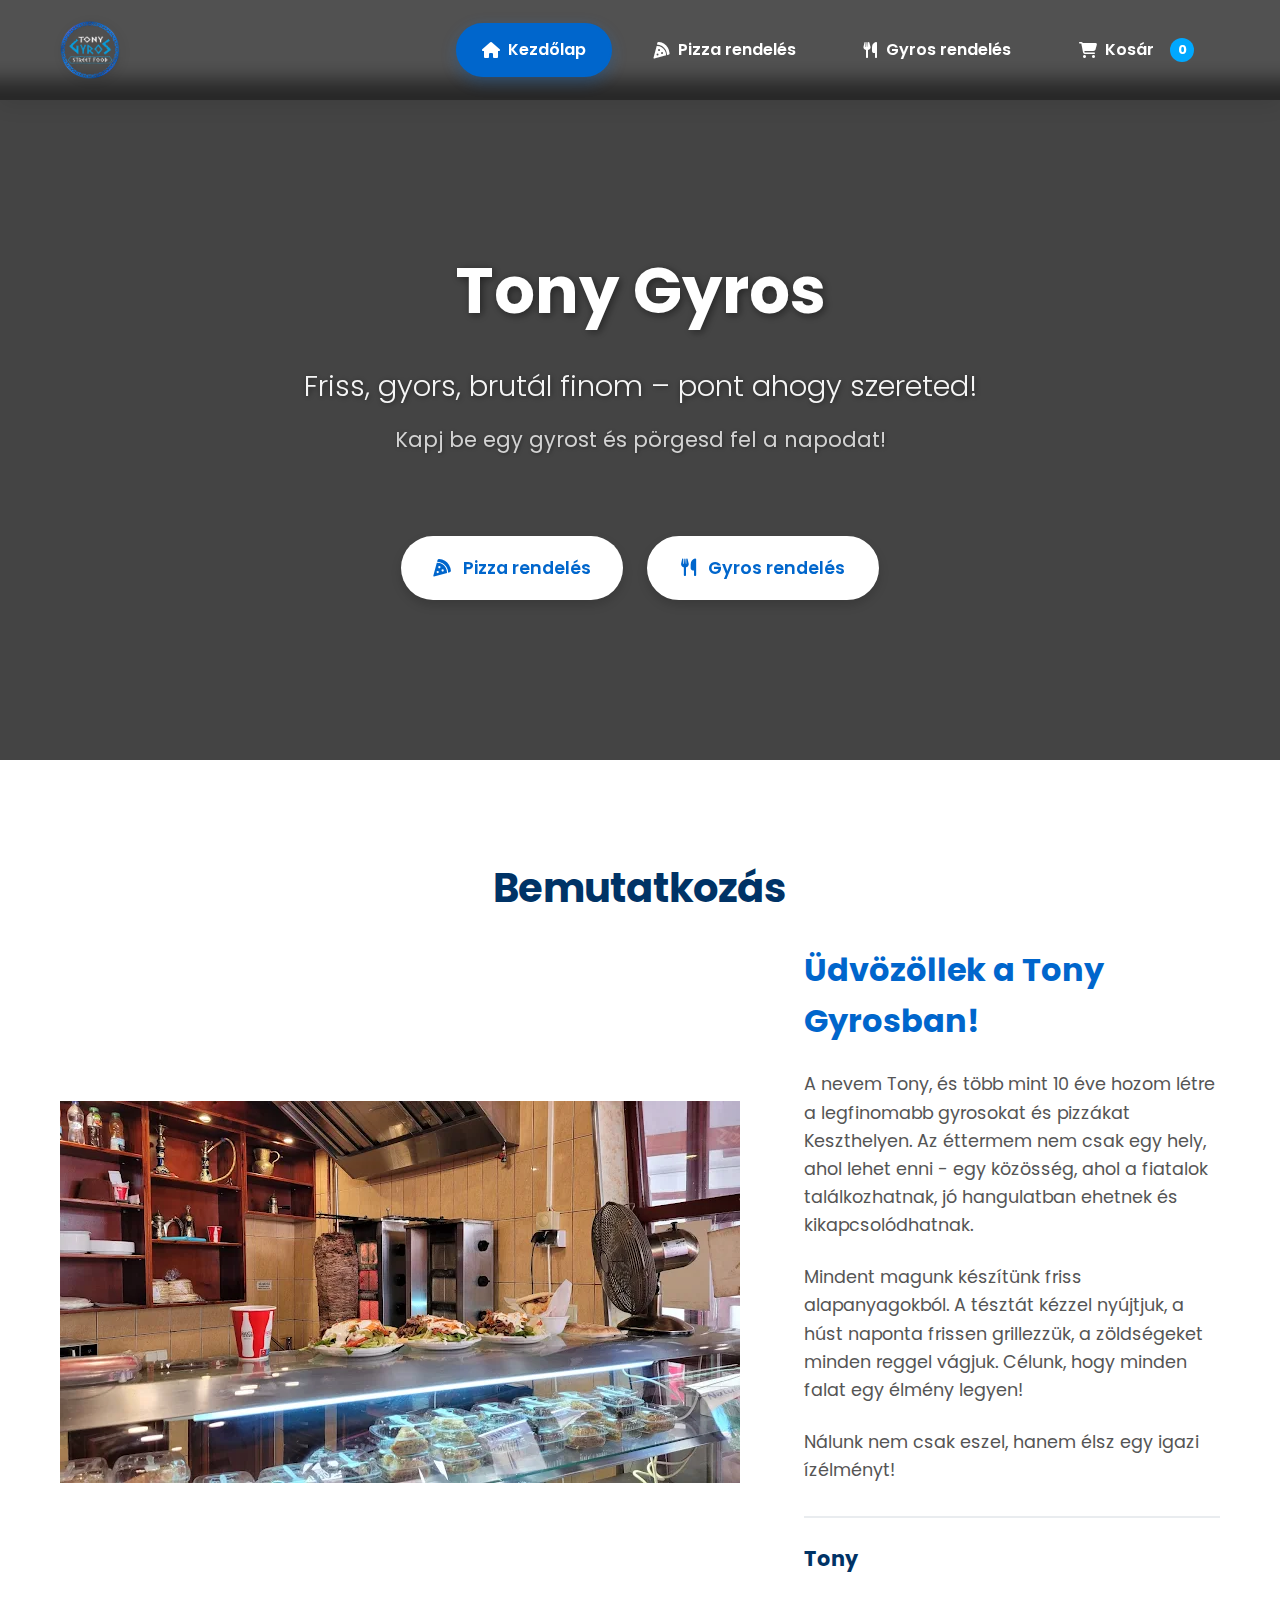
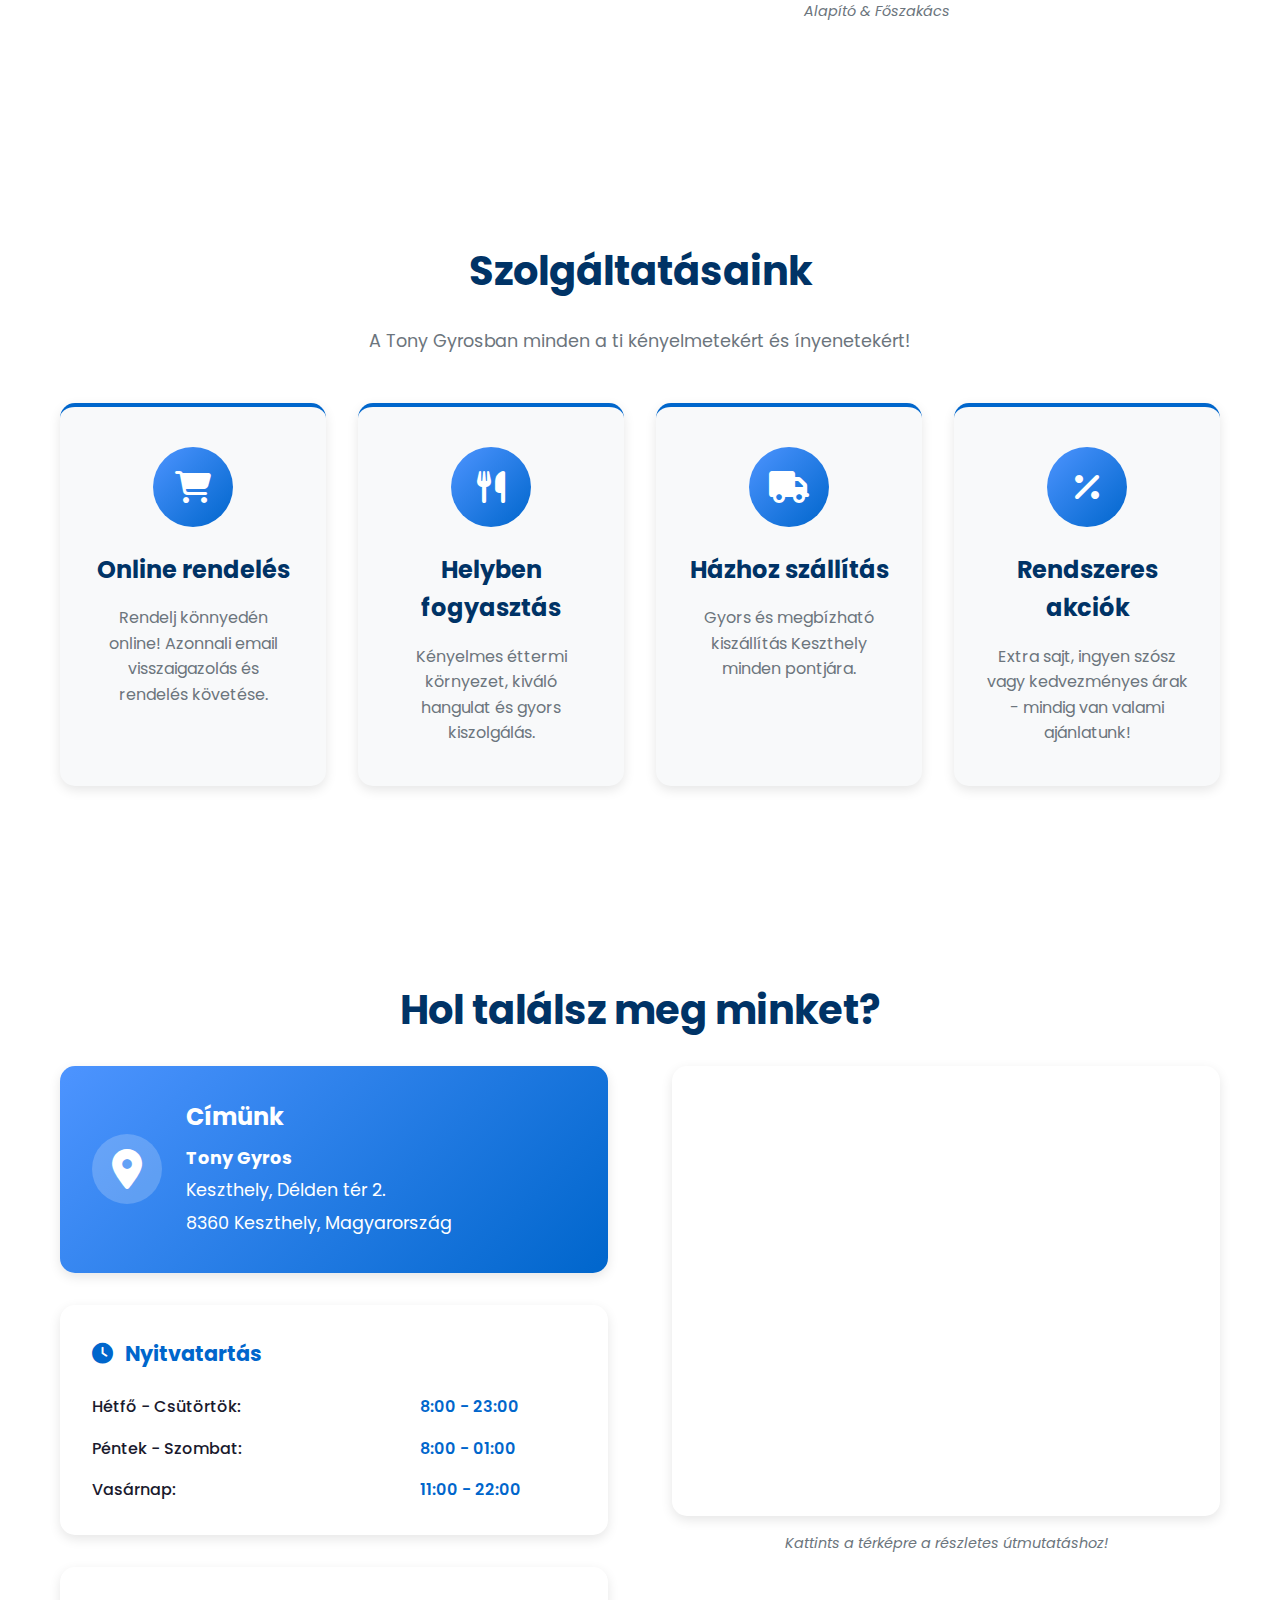
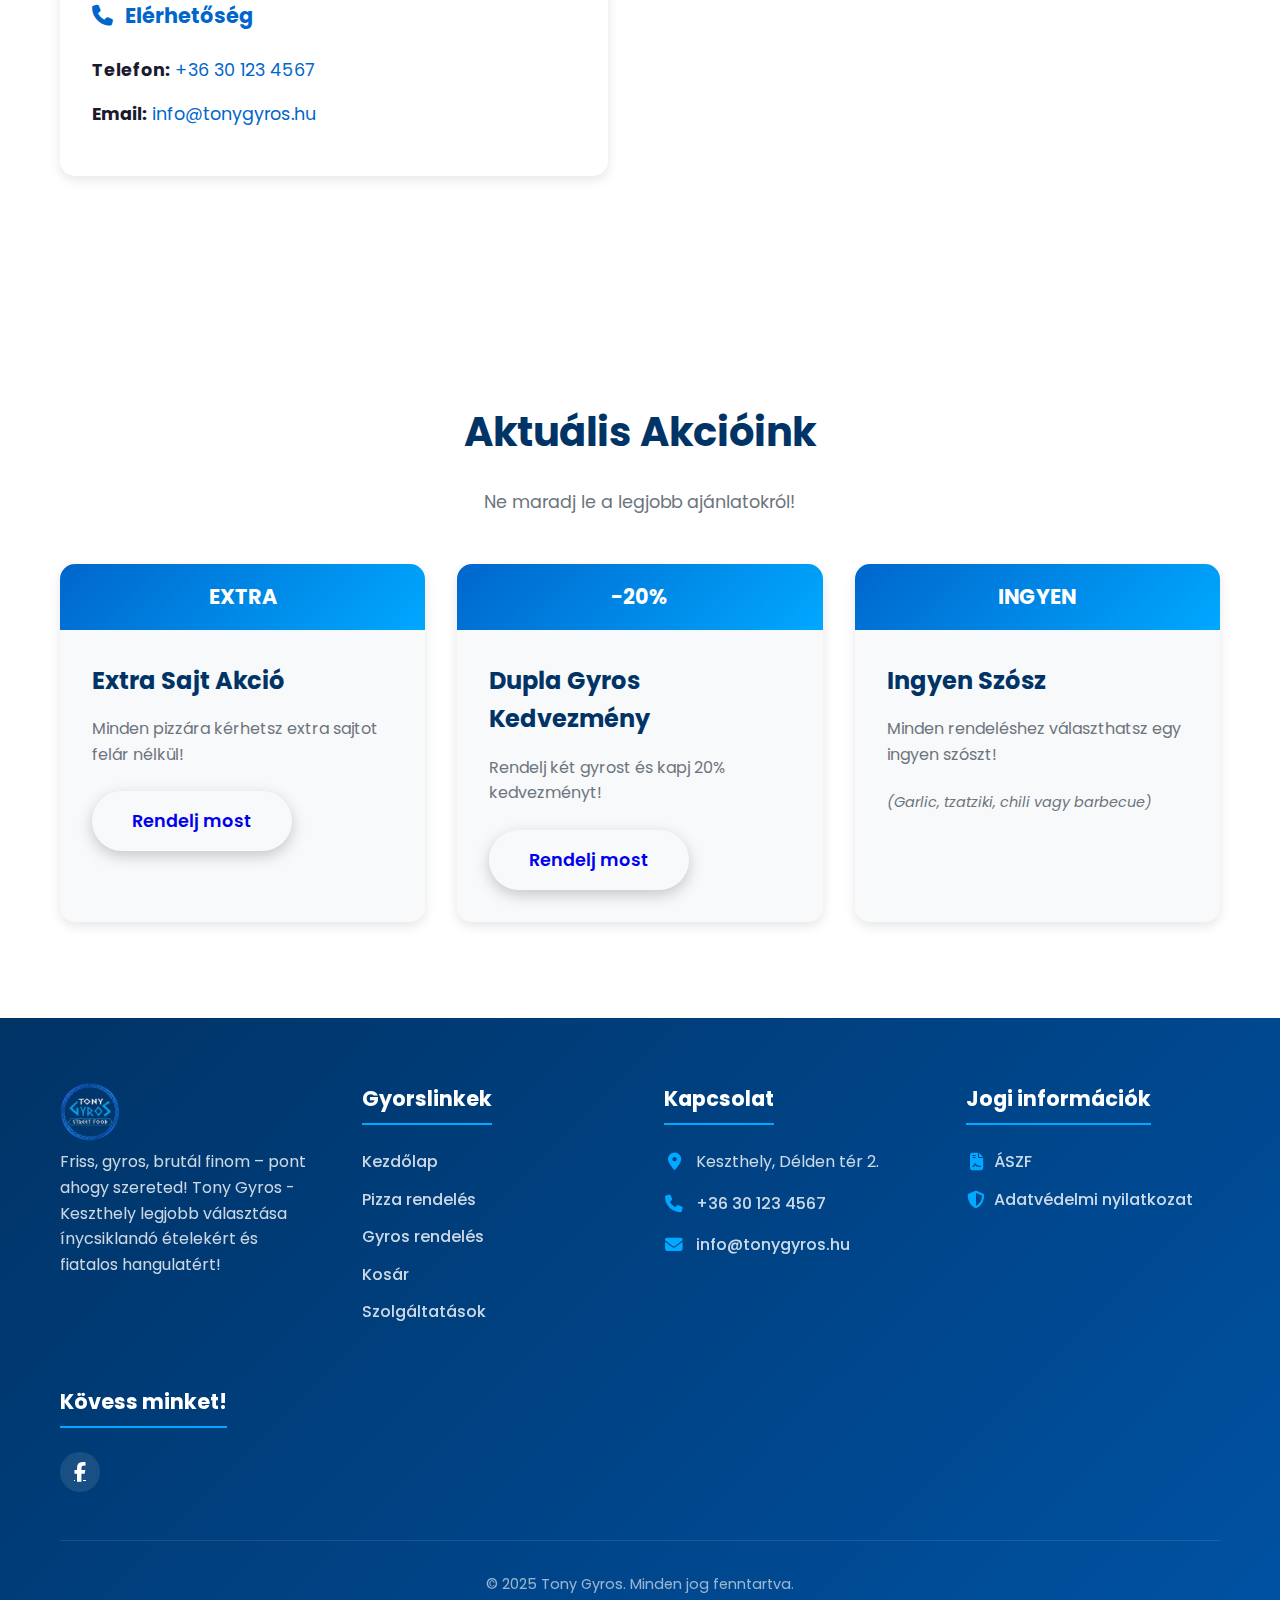
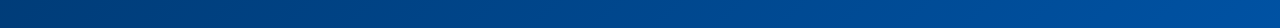
<file: tony-gyros/index.html>
<!DOCTYPE html>
<html lang="hu">
<head>
    <meta charset="UTF-8">
    <meta name="viewport" content="width=device-width, initial-scale=1.0">
    <meta name="description" content="Tony Gyros - Friss, gyros, brutál finom! Keszthely legjobb gyros és pizza étterme.">
    <title>Tony Gyros - Keszthely legjobb gyrosa</title>
    <link rel="stylesheet" href="https://cdnjs.cloudflare.com/ajax/libs/font-awesome/6.4.0/css/all.min.css">
    <link rel="stylesheet" href="style.css">
    <link rel="preconnect" href="https://fonts.googleapis.com">
    <link rel="preconnect" href="https://fonts.gstatic.com" crossorigin>
    <link href="https://fonts.googleapis.com/css2?family=Poppins:wght@300;400;500;600;700&display=swap" rel="stylesheet">
</head>
<body>
    <!-- Fejléc és navigáció -->
<header>
    <div class="container header-container">
        <!-- Logó linkként, hogy kattintható legyen -->
        <a href="index.html" class="logo">
            <div class="logo-img">
                <img src="letöltés.png" alt="Tony Gyros Logo - Vissza a főoldalra">
            </div>
        </a>
        
        <button class="mobile-menu-btn" id="mobileMenuBtn">
            <i class="fas fa-bars"></i>
        </button>
        
        <nav>
            <ul id="navMenu">
                <li><a href="index.html" class="active"><i class="fas fa-home"></i>Kezdőlap</a></li>
                <li><a href="pizza.html"><i class="fas fa-pizza-slice"></i>Pizza rendelés</a></li>
                <li><a href="gyros.html"><i class="fas fa-utensils"></i>Gyros rendelés</a></li>
                <li><a href="kosar.html" id="cartBtn"><i class="fas fa-shopping-cart"></i>Kosár <span class="cart-count" id="cartCount">0</span></a></li>
            </ul>
        </nav>
    </div>
</header>

    <!-- Hero szekció -->
    <section class="hero" id="home">
        <div class="container">
            <h1>Tony Gyros</h1>
            <p class="hero-subtitle">Friss, gyors, brutál finom – pont ahogy szereted!</p>
            <p class="hero-tagline">Kapj be egy gyrost és pörgesd fel a napodat!</p>
            <div class="hero-buttons">
                <a href="pizza.html" class="btn btn-primary"><i class="fas fa-pizza-slice"></i> Pizza rendelés</a>
                <a href="gyros.html" class="btn btn-secondary"><i class="fas fa-utensils"></i> Gyros rendelés</a>
            </div>
        </div>
    </section>

    <!-- Bevezető szekció -->
    <section class="intro">
        <div class="container">
            <h2 class="section-title">Bemutatkozás</h2>
            <div class="intro-content">
                <div class="restaurant-img">
                    <img src="belso.jpg">
                </div>
                <div class="intro-text">
                    <h3>Üdvözöllek a Tony Gyrosban!</h3>
                    <p>A nevem Tony, és több mint 10 éve hozom létre a legfinomabb gyrosokat és pizzákat Keszthelyen. Az éttermem nem csak egy hely, ahol lehet enni - egy közösség, ahol a fiatalok találkozhatnak, jó hangulatban ehetnek és kikapcsolódhatnak.</p>
                    <p>Mindent magunk készítünk friss alapanyagokból. A tésztát kézzel nyújtjuk, a húst naponta frissen grillezzük, a zöldségeket minden reggel vágjuk. Célunk, hogy minden falat egy élmény legyen!</p>
                    <p>Nálunk nem csak eszel, hanem élsz egy igazi ízélményt!</p>
                    <div class="owner-signature">
                        <p><strong>Tony</strong></p>
                        <p class="title">Alapító & Főszakács</p>
                    </div>
                </div>
            </div>
        </div>
    </section>

    <!-- Szolgáltatások -->
    <section class="services" id="services">
        <div class="container">
            <h2 class="section-title">Szolgáltatásaink</h2>
            <p class="section-subtitle">A Tony Gyrosban minden a ti kényelmetekért és ínyenetekért!</p>
            <div class="services-grid">
                <div class="service-card">
                    <div class="service-icon">
                        <i class="fas fa-shopping-cart"></i>
                    </div>
                    <h3>Online rendelés</h3>
                    <p>Rendelj könnyedén online! Azonnali email visszaigazolás és rendelés követése.</p>
                </div>
                
                <div class="service-card">
                    <div class="service-icon">
                        <i class="fas fa-utensils"></i>
                    </div>
                    <h3>Helyben fogyasztás</h3>
                    <p>Kényelmes éttermi környezet, kiváló hangulat és gyors kiszolgálás.</p>
                </div>
                
                <div class="service-card">
                    <div class="service-icon">
                        <i class="fas fa-truck"></i>
                    </div>
                    <h3>Házhoz szállítás</h3>
                    <p>Gyors és megbízható kiszállítás Keszthely minden pontjára.</p>
                </div>
                
                <div class="service-card">
                    <div class="service-icon">
                        <i class="fas fa-percentage"></i>
                    </div>
                    <h3>Rendszeres akciók</h3>
                    <p>Extra sajt, ingyen szósz vagy kedvezményes árak - mindig van valami ajánlatunk!</p>
                </div>
            </div>
        </div>
    </section>

    <!-- Helyszín és térkép -->
    <section class="location">
        <div class="container">
            <h2 class="section-title">Hol találsz meg minket?</h2>
            <div class="location-content">
                <div class="address-info">
                    <div class="address-card">
                        <div class="address-icon">
                            <i class="fas fa-map-marker-alt"></i>
                        </div>
                        <div class="address-details">
                            <h3>Címünk</h3>
                            <p><strong>Tony Gyros</strong></p>
                            <p>Keszthely, Délden tér 2.</p>
                            <p>8360 Keszthely, Magyarország</p>
                        </div>
                    </div>
                    
                    <div class="opening-hours">
                        <h3><i class="fas fa-clock"></i> Nyitvatartás</h3>
                        <div class="hours-grid">
                            <div class="day">Hétfő - Csütörtök:</div>
                            <div class="time">8:00 - 23:00</div>
                            <div class="day">Péntek - Szombat:</div>
                            <div class="time">8:00 - 01:00</div>
                            <div class="day">Vasárnap:</div>
                            <div class="time">11:00 - 22:00</div>
                        </div>
                    </div>
                    
                    <div class="contact-details">
                        <h3><i class="fas fa-phone"></i> Elérhetőség</h3>
                        <p><strong>Telefon:</strong> <a href="tel:+36301234567">+36 30 123 4567</a></p>
                        <p><strong>Email:</strong> <a href="mailto:info@tonygyros.hu">info@tonygyros.hu</a></p>
                    </div>
                </div>
                
                <div class="map-container">
                    <div class="map-wrapper">
                        <iframe 
                            src="https://www.google.com/maps/embed?pb=!1m18!1m12!1m3!1d2722.937204512413!2d17.243267615625378!3d46.76941197914221!2m3!1f0!2f0!3f0!3m2!1i1024!2i768!4f13.1!3m3!1m2!1s0x47698f6a7e6b6a6b%3A0x9c3d3b3d3b3d3b3d!2sKeszthely%2C%20D%C3%A9lden%20t%C3%A9r%202%2C%208360!5e0!3m2!1shu!2shu!4v1648201234567!5m2!1shu!2shu" 
                            width="100%" 
                            height="450" 
                            style="border:0;" 
                            allowfullscreen="" 
                            loading="lazy" 
                            referrerpolicy="no-referrer-when-downgrade">
                        </iframe>
                    </div>
                    <p class="map-note">Kattints a térképre a részletes útmutatáshoz!</p>
                </div>
            </div>
        </div>
    </section>

    <!-- Akciók -->
    <section class="promotions">
        <div class="container">
            <h2 class="section-title">Aktuális Akcióink</h2>
            <p class="section-subtitle">Ne maradj le a legjobb ajánlatokról!</p>
            
            <div class="promotions-grid">
                <div class="promotion-card">
                    <div class="promotion-badge">
                        <span>EXTRA</span>
                    </div>
                    <div class="promotion-content">
                        <h3>Extra Sajt Akció</h3>
                        <p>Minden pizzára kérhetsz extra sajtot felár nélkül!</p>
                        <a href="pizza.html" class="btn btn-small">Rendelj most</a>
                    </div>
                </div>
                
                <div class="promotion-card">
                    <div class="promotion-badge">
                        <span>-20%</span>
                    </div>
                    <div class="promotion-content">
                        <h3>Dupla Gyros Kedvezmény</h3>
                        <p>Rendelj két gyrost és kapj 20% kedvezményt!</p>
                        <a href="gyros.html" class="btn btn-small">Rendelj most</a>
                    </div>
                </div>
                
                <div class="promotion-card">
                    <div class="promotion-badge">
                        <span>INGYEN</span>
                    </div>
                    <div class="promotion-content">
                        <h3>Ingyen Szósz</h3>
                        <p>Minden rendeléshez választhatsz egy ingyen szószt!</p>
                        <p class="small">(Garlic, tzatziki, chili vagy barbecue)</p>
                    </div>
                </div>
            </div>
        </div>
    </section>

    <!-- Lábléc -->
    <footer>
        <div class="container">
            <div class="footer-content">
                <div class="footer-about">
                    <div class="footer-logo">
                        <img src="letöltés.png" alt="Tony Gyros Logo" style="height: 60px; width: auto;">
                    </div>
                    <p>Friss, gyros, brutál finom – pont ahogy szereted! Tony Gyros - Keszthely legjobb választása ínycsiklandó ételekért és fiatalos hangulatért!</p>
                </div>
                
                <div class="footer-links">
                    <h4>Gyorslinkek</h4>
                    <ul>
                        <li><a href="index.html">Kezdőlap</a></li>
                        <li><a href="pizza.html">Pizza rendelés</a></li>
                        <li><a href="gyros.html">Gyros rendelés</a></li>
                        <li><a href="kosar.html">Kosár</a></li>
                        <li><a href="#services">Szolgáltatások</a></li>
                    </ul>
                </div>
                
                <div class="footer-contact">
                    <h4>Kapcsolat</h4>
                    <p><i class="fas fa-map-marker-alt"></i> Keszthely, Délden tér 2.</p>
                    <p><i class="fas fa-phone"></i> <a href="tel:+36301234567">+36 30 123 4567</a></p>
                    <p><i class="fas fa-envelope"></i> <a href="mailto:info@tonygyros.hu">info@tonygyros.hu</a></p>
                </div>
                
                <div class="footer-legal">
                    <h4>Jogi információk</h4>
                    <ul>
                        <li><a href="aszf.html"><i class="fas fa-file-contract"></i> ÁSZF</a></li>
                        <li><a href="adatkezeles.html"><i class="fas fa-shield-alt"></i> Adatvédelmi nyilatkozat</a></li>
                    </ul>
                </div>

                <div class="footer-social">
                    <h4>Kövess minket!</h4>
                    <div class="social-icons">
                        <a href="https://www.facebook.com/p/Tony-Gyros-100063732926222/"><i class="fab fa-facebook-f"></i></a>
                        
                    </div>
                </div>
            </div>
            
            <div class="copyright">
                <p>&copy; 2025 Tony Gyros. Minden jog fenntartva.</p>
            </div>
        </div>
    </footer>

    <!-- JavaScript -->
    <script src="script.js"></script>
</body>
</html>
</file>
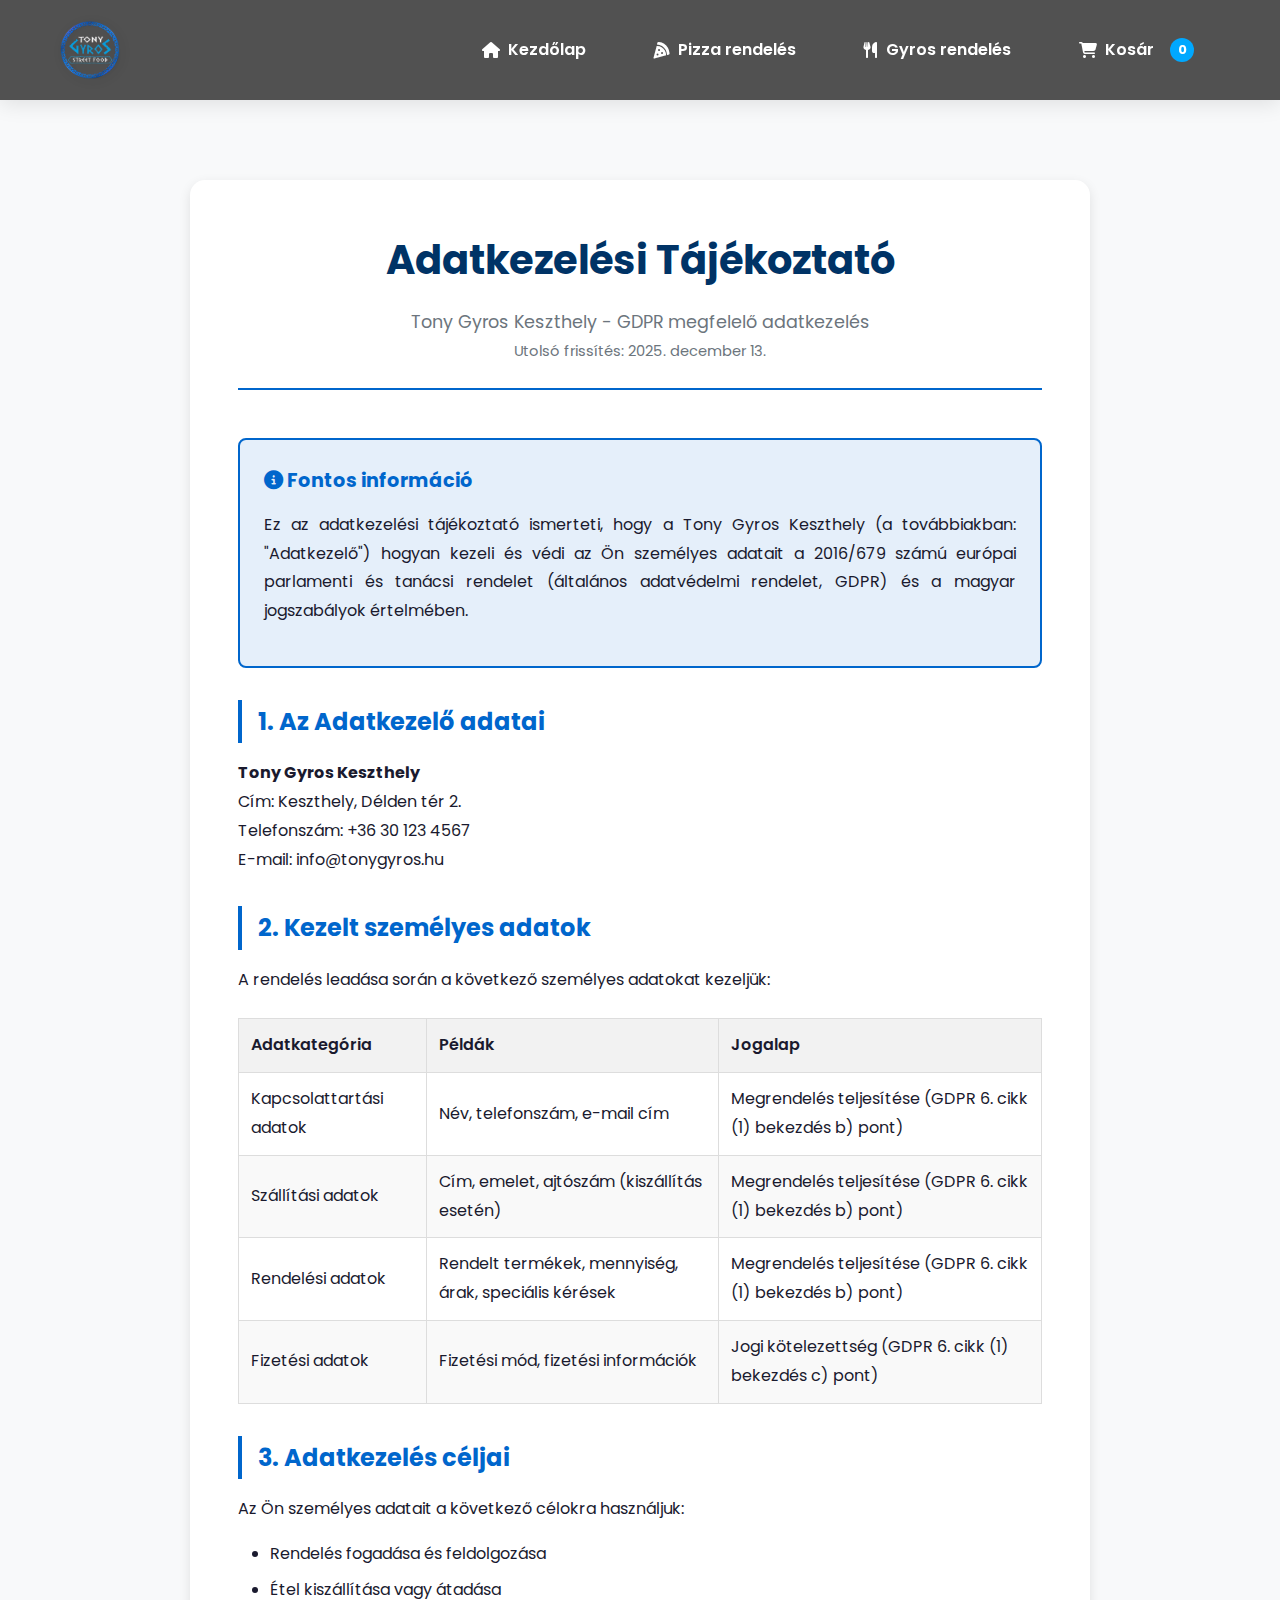
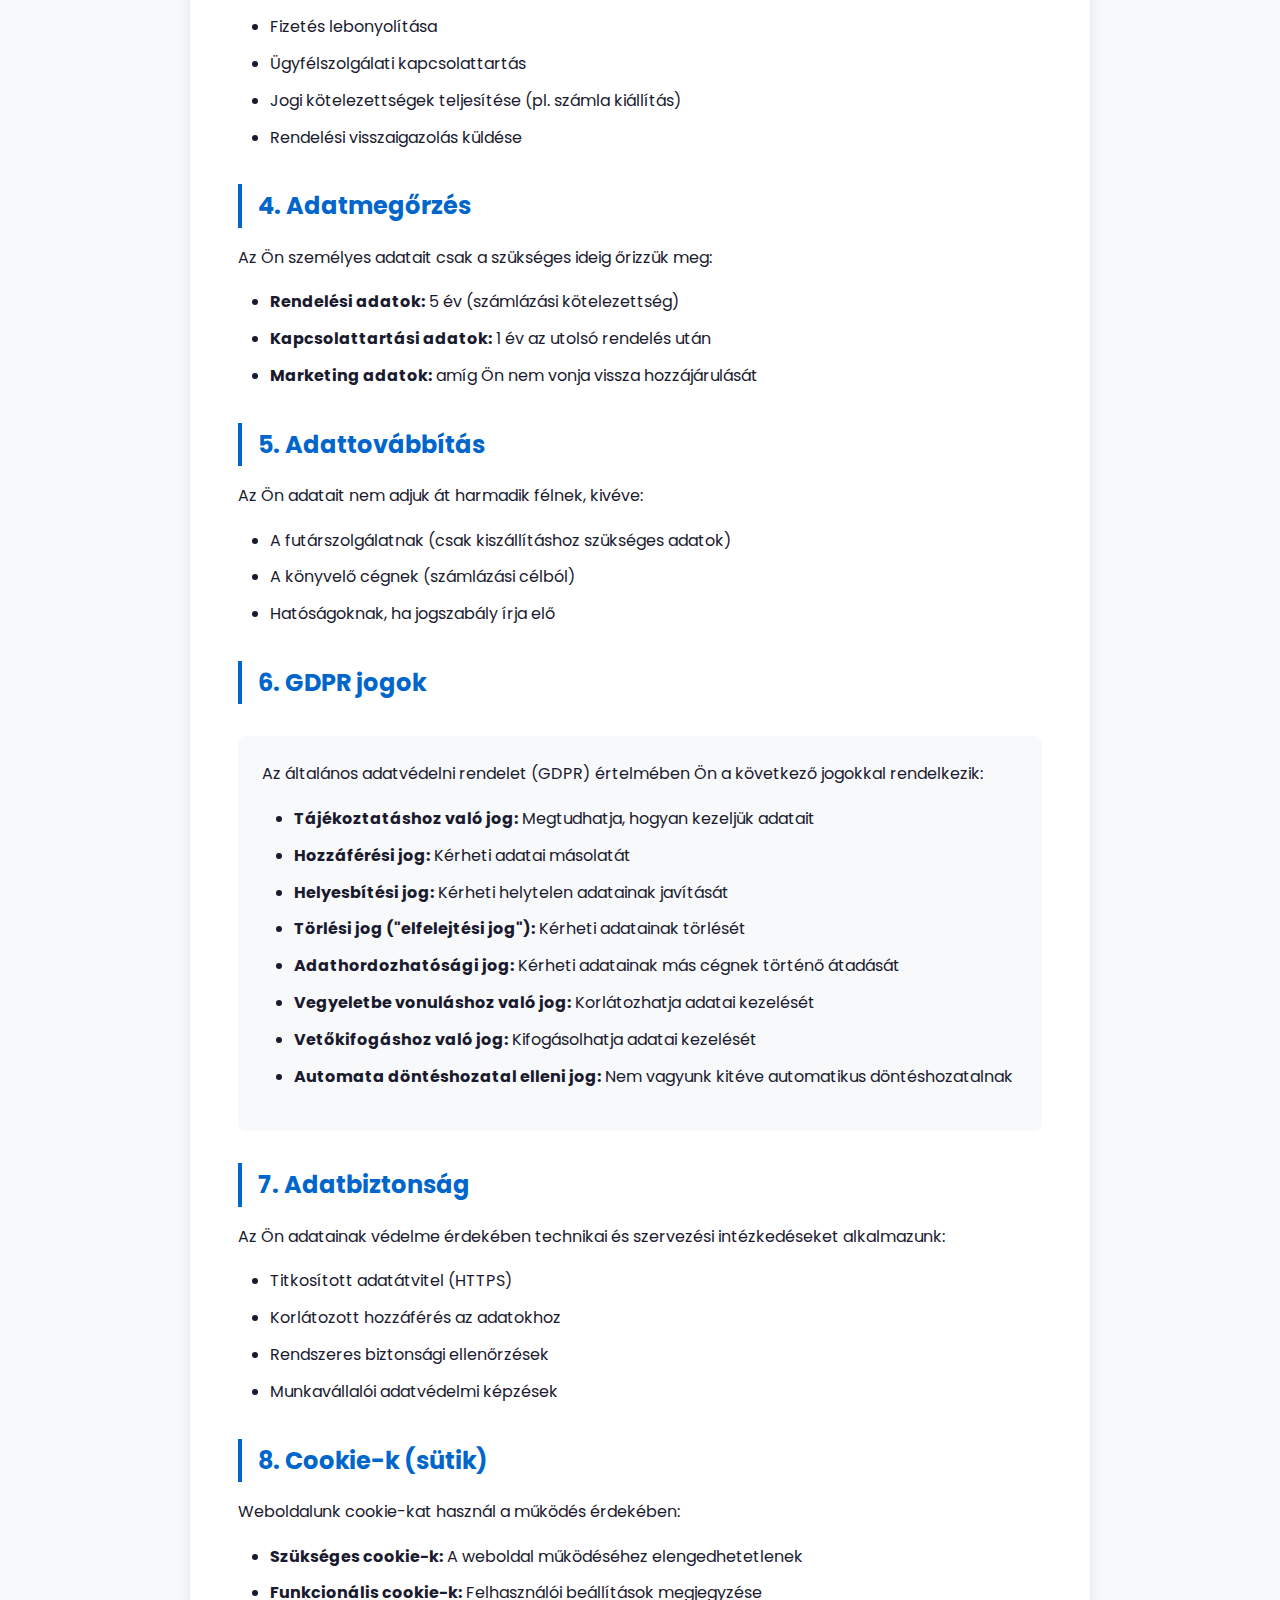
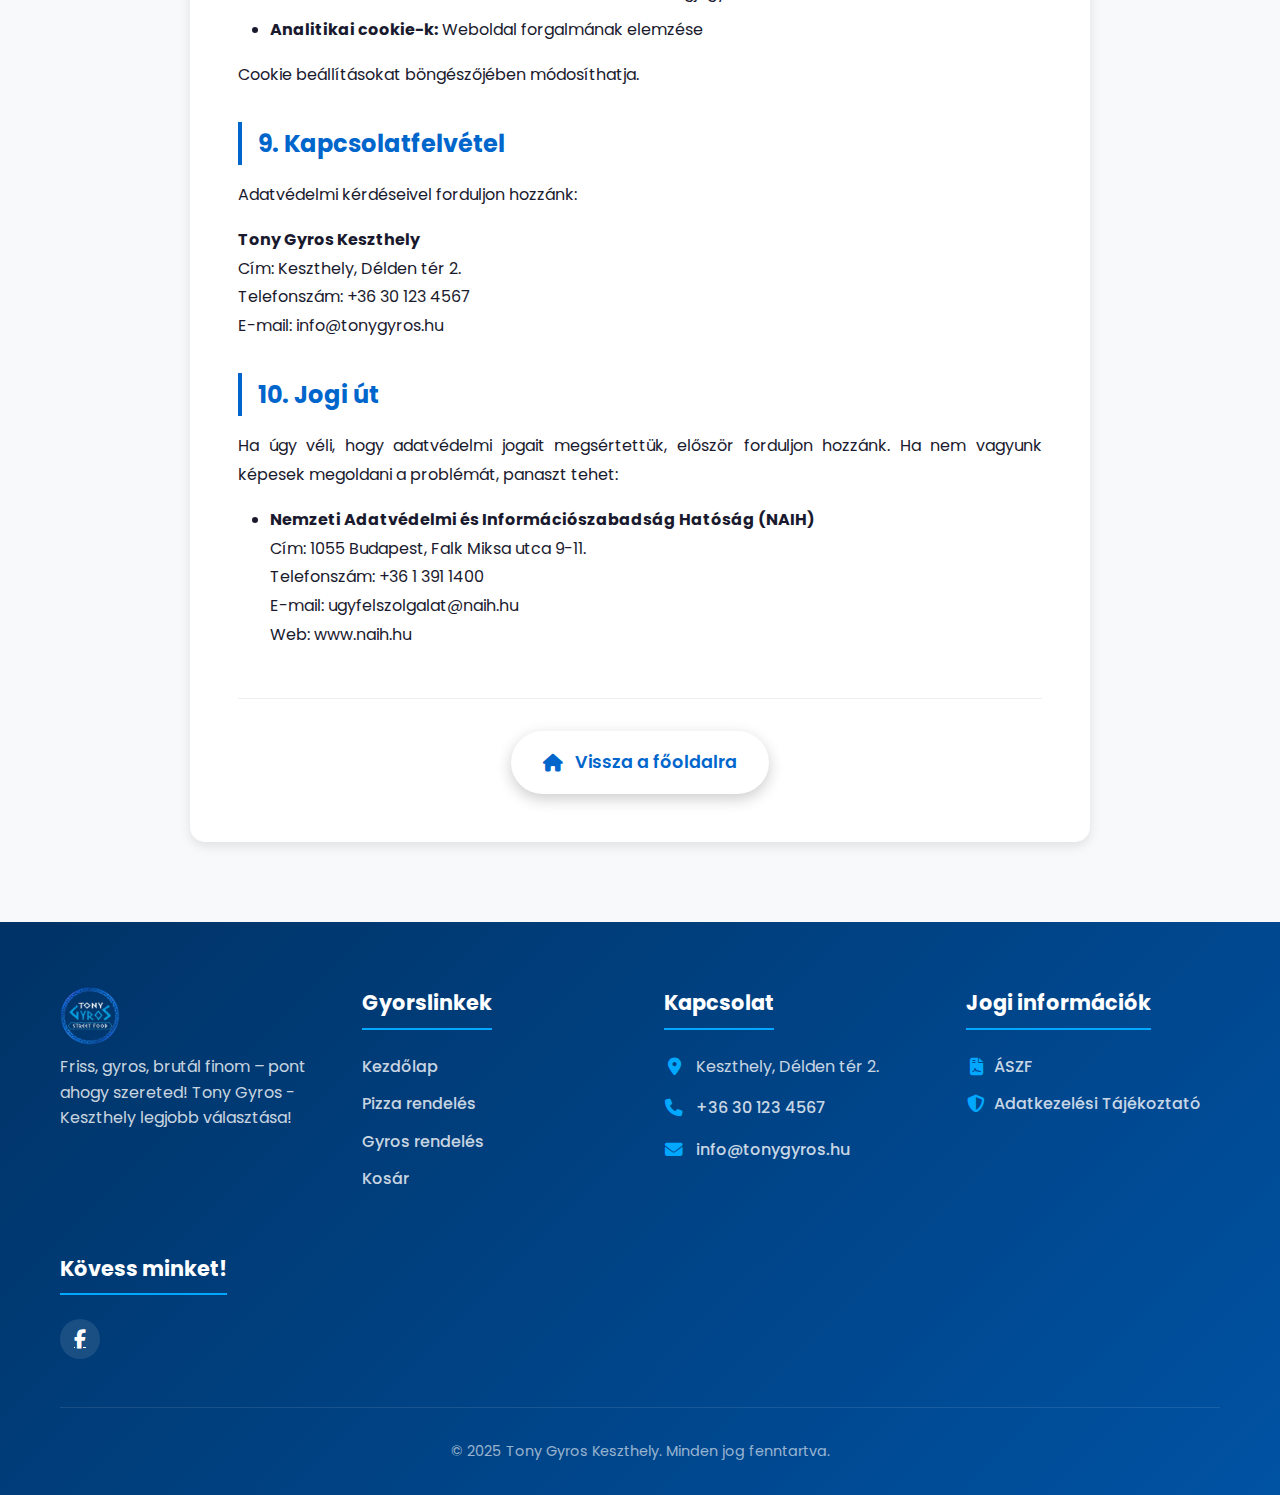
<file: tony-gyros/adatkezeles.html>
<!DOCTYPE html>
<html lang="hu">
<head>
    <meta charset="UTF-8">
    <meta name="viewport" content="width=device-width, initial-scale=1.0">
    <meta name="description" content="Tony Gyros Keszthely - Adatkezelési Tájékoztató">
    <title>Adatkezelési Tájékoztató - Tony Gyros Keszthely</title>
    <link rel="stylesheet" href="https://cdnjs.cloudflare.com/ajax/libs/font-awesome/6.4.0/css/all.min.css">
    <link rel="stylesheet" href="style.css">
    <link rel="preconnect" href="https://fonts.googleapis.com">
    <link rel="preconnect" href="https://fonts.gstatic.com" crossorigin>
    <link href="https://fonts.googleapis.com/css2?family=Poppins:wght@300;400;500;600;700&display=swap" rel="stylesheet">
    <style>
        .privacy-section {
            padding: 5rem 0;
            background-color: var(--light);
            min-height: 80vh;
        }
        
        .privacy-container {
            max-width: 900px;
            margin: 0 auto;
            background-color: var(--white);
            border-radius: 15px;
            box-shadow: var(--shadow);
            padding: 3rem;
        }
        
        .privacy-header {
            text-align: center;
            margin-bottom: 3rem;
            border-bottom: 2px solid var(--primary);
            padding-bottom: 1.5rem;
        }
        
        .privacy-header h1 {
            color: var(--secondary);
            font-size: 2.5rem;
            margin-bottom: 1rem;
        }
        
        .privacy-header p {
            color: var(--gray);
            font-size: 1.1rem;
        }
        
        .privacy-content {
            line-height: 1.8;
            color: var(--dark);
        }
        
        .privacy-content h2 {
            color: var(--primary);
            margin: 2rem 0 1rem;
            font-size: 1.5rem;
            border-left: 4px solid var(--primary);
            padding-left: 1rem;
        }
        
        .privacy-content h3 {
            color: var(--secondary);
            margin: 1.5rem 0 0.75rem;
            font-size: 1.2rem;
        }
        
        .privacy-content p {
            margin-bottom: 1rem;
            text-align: justify;
        }
        
        .privacy-content ul {
            margin: 1rem 0 1rem 2rem;
        }
        
        .privacy-content li {
            margin-bottom: 0.5rem;
        }
        
        .important-note {
            background-color: rgba(0, 102, 204, 0.1);
            border: 2px solid var(--primary);
            padding: 1.5rem;
            margin: 2rem 0;
            border-radius: 8px;
        }
        
        .important-note h3 {
            color: var(--primary);
            margin-top: 0;
        }
        
        .data-table {
            width: 100%;
            border-collapse: collapse;
            margin: 1.5rem 0;
        }
        
        .data-table th, .data-table td {
            border: 1px solid #ddd;
            padding: 12px;
            text-align: left;
        }
        
        .data-table th {
            background-color: #f2f2f2;
            color: var(--dark);
            font-weight: 600;
        }
        
        .data-table tr:nth-child(even) {
            background-color: #f9f9f9;
        }
        
        .back-button {
            text-align: center;
            margin-top: 3rem;
            padding-top: 2rem;
            border-top: 1px solid #eee;
        }
        
        .gdpr-rights {
            background-color: #f8f9fa;
            padding: 1.5rem;
            border-radius: 8px;
            margin: 2rem 0;
        }
        
         /* Footer stílus - minden elem konzisztens */
    footer {
        background: linear-gradient(135deg, var(--secondary) 0%, var(--primary-dark) 100%);
        color: var(--white);
        padding: 4rem 0 2rem;
    }
    
    .footer-content {
        display: grid;
        grid-template-columns: repeat(auto-fit, minmax(250px, 1fr));
        gap: 3rem;
        margin-bottom: 3rem;
    }
    
    /* Közös stílus az összes footer szekcióhoz */
    .footer-about,
    .footer-links,
    .footer-contact,
    .footer-legal,
    .footer-social {
        margin-bottom: 0;
    }
    
    /* Közös cím stílus */
    .footer-about h4,
    .footer-links h4,
    .footer-contact h4,
    .footer-legal h4,
    .footer-social h4 {
        font-size: 1.3rem;
        margin-bottom: 1.5rem;
        color: var(--white);
        border-bottom: 2px solid var(--accent);
        padding-bottom: 0.5rem;
        display: inline-block;
    }
    
    /* Közös lista stílus */
    .footer-links ul,
    .footer-legal ul {
        list-style: none;
        padding-left: 0;
        margin: 0;
    }
    
    .footer-links li,
    .footer-legal li {
        margin-bottom: 0.75rem;
    }
    
    /* Közös link stílus */
    .footer-links a,
    .footer-legal a,
    .footer-contact a {
        color: rgba(255, 255, 255, 0.8);
        text-decoration: none;
        transition: all 0.3s ease;
        display: flex;
        align-items: center;
        gap: 0.5rem;
        font-weight: 500;
    }
    
    .footer-links a:hover,
    .footer-legal a:hover {
        color: var(--accent);
        padding-left: 5px;
    }
    
    .footer-contact a:hover {
        color: var(--accent);
        text-decoration: underline;
    }
    
    /* Közös ikon stílus */
    .footer-links i,
    .footer-legal i,
    .footer-contact i {
        color: var(--accent);
        font-size: 1.1rem;
        width: 20px;
        text-align: center;
    }
    
    /* Footer about szöveg */
    .footer-about p {
        color: rgba(255, 255, 255, 0.8);
        line-height: 1.6;
    }
    
    /* Footer contact szöveg */
    .footer-contact p {
        margin-bottom: 1rem;
        color: rgba(255, 255, 255, 0.8);
        display: flex;
        align-items: center;
        gap: 0.75rem;
    }
    
    /* Social icons */
    .social-icons {
        display: flex;
        gap: 1rem;
    }
    
    .social-icons a {
        width: 40px;
        height: 40px;
        background-color: rgba(255, 255, 255, 0.1);
        border-radius: 50%;
        display: flex;
        align-items: center;
        justify-content: center;
        color: var(--white);
        font-size: 1.2rem;
        transition: all 0.3s ease;
    }
    
    .social-icons a:hover {
        background-color: var(--accent);
        transform: translateY(-3px);
    }
    
    /* Copyright */
    .copyright {
        text-align: center;
        padding-top: 2rem;
        border-top: 1px solid rgba(255, 255, 255, 0.1);
        color: rgba(255, 255, 255, 0.6);
        font-size: 0.9rem;
    }
    
    /* Reszponzív design */
    @media (max-width: 768px) {
        .footer-content {
            grid-template-columns: 1fr;
            gap: 2rem;
        }
        
        .footer-about,
        .footer-links,
        .footer-contact,
        .footer-legal,
        .footer-social {
            text-align: center;
        }
        
        .footer-links ul,
        .footer-legal ul {
            display: flex;
            flex-direction: column;
            align-items: center;
        }
        
        .footer-contact p {
            justify-content: center;
        }
        
        .social-icons {
            justify-content: center;
        }
    }
    </style>
</head>
<body>
    <!-- Fejléc és navigáció -->
    <header>
        <div class="container header-container">
            <a href="index.html" class="logo">
                <div class="logo">
                    <div class="logo-img">
                        <img src="letöltés.png" alt="Tony Gyros Logo">
                    </div>
                </div>
            </a>
            
            <button class="mobile-menu-btn" id="mobileMenuBtn">
                <i class="fas fa-bars"></i>
            </button>
            
            <nav>
                <ul id="navMenu">
                    <li><a href="index.html"><i class="fas fa-home"></i>Kezdőlap</a></li>
                    <li><a href="pizza.html"><i class="fas fa-pizza-slice"></i>Pizza rendelés</a></li>
                    <li><a href="gyros.html"><i class="fas fa-utensils"></i>Gyros rendelés</a></li>
                    <li><a href="kosar.html"><i class="fas fa-shopping-cart"></i>Kosár <span class="cart-count" id="cartCount">0</span></a></li>
                </ul>
            </nav>
        </div>
    </header>

    <!-- Adatkezelési Tájékoztató szekció -->
    <section class="privacy-section">
        <div class="container">
            <div class="privacy-container">
                <div class="privacy-header">
                    <h1>Adatkezelési Tájékoztató</h1>
                    <p>Tony Gyros Keszthely - GDPR megfelelő adatkezelés</p>
                    <p><small>Utolsó frissítés: 2025. december 13.</small></p>
                </div>
                
                <div class="privacy-content">
                    <div class="important-note">
                        <h3><i class="fas fa-info-circle"></i> Fontos információ</h3>
                        <p>Ez az adatkezelési tájékoztató ismerteti, hogy a Tony Gyros Keszthely (a továbbiakban: "Adatkezelő") hogyan kezeli és védi az Ön személyes adatait a 2016/679 számú európai parlamenti és tanácsi rendelet (általános adatvédelmi rendelet, GDPR) és a magyar jogszabályok értelmében.</p>
                    </div>
                    
                    <h2>1. Az Adatkezelő adatai</h2>
                    <p><strong>Tony Gyros Keszthely</strong><br>
                    Cím: Keszthely, Délden tér 2.<br>
                    Telefonszám: +36 30 123 4567<br>
                    E-mail: info@tonygyros.hu</p>
                    
                    <h2>2. Kezelt személyes adatok</h2>
                    <p>A rendelés leadása során a következő személyes adatokat kezeljük:</p>
                    
                    <table class="data-table">
                        <thead>
                            <tr>
                                <th>Adatkategória</th>
                                <th>Példák</th>
                                <th>Jogalap</th>
                            </tr>
                        </thead>
                        <tbody>
                            <tr>
                                <td>Kapcsolattartási adatok</td>
                                <td>Név, telefonszám, e-mail cím</td>
                                <td>Megrendelés teljesítése (GDPR 6. cikk (1) bekezdés b) pont)</td>
                            </tr>
                            <tr>
                                <td>Szállítási adatok</td>
                                <td>Cím, emelet, ajtószám (kiszállítás esetén)</td>
                                <td>Megrendelés teljesítése (GDPR 6. cikk (1) bekezdés b) pont)</td>
                            </tr>
                            <tr>
                                <td>Rendelési adatok</td>
                                <td>Rendelt termékek, mennyiség, árak, speciális kérések</td>
                                <td>Megrendelés teljesítése (GDPR 6. cikk (1) bekezdés b) pont)</td>
                            </tr>
                            <tr>
                                <td>Fizetési adatok</td>
                                <td>Fizetési mód, fizetési információk</td>
                                <td>Jogi kötelezettség (GDPR 6. cikk (1) bekezdés c) pont)</td>
                            </tr>
                        </tbody>
                    </table>
                    
                    <h2>3. Adatkezelés céljai</h2>
                    <p>Az Ön személyes adatait a következő célokra használjuk:</p>
                    <ul>
                        <li>Rendelés fogadása és feldolgozása</li>
                        <li>Étel kiszállítása vagy átadása</li>
                        <li>Fizetés lebonyolítása</li>
                        <li>Ügyfélszolgálati kapcsolattartás</li>
                        <li>Jogi kötelezettségek teljesítése (pl. számla kiállítás)</li>
                        <li>Rendelési visszaigazolás küldése</li>
                    </ul>
                    
                    <h2>4. Adatmegőrzés</h2>
                    <p>Az Ön személyes adatait csak a szükséges ideig őrizzük meg:</p>
                    <ul>
                        <li><strong>Rendelési adatok:</strong> 5 év (számlázási kötelezettség)</li>
                        <li><strong>Kapcsolattartási adatok:</strong> 1 év az utolsó rendelés után</li>
                        <li><strong>Marketing adatok:</strong> amíg Ön nem vonja vissza hozzájárulását</li>
                    </ul>
                    
                    <h2>5. Adattovábbítás</h2>
                    <p>Az Ön adatait nem adjuk át harmadik félnek, kivéve:</p>
                    <ul>
                        <li>A futárszolgálatnak (csak kiszállításhoz szükséges adatok)</li>
                        <li>A könyvelő cégnek (számlázási célból)</li>
                        <li>Hatóságoknak, ha jogszabály írja elő</li>
                    </ul>
                    
                    <h2>6. GDPR jogok</h2>
                    <div class="gdpr-rights">
                        <p>Az általános adatvédelni rendelet (GDPR) értelmében Ön a következő jogokkal rendelkezik:</p>
                        <ul>
                            <li><strong>Tájékoztatáshoz való jog:</strong> Megtudhatja, hogyan kezeljük adatait</li>
                            <li><strong>Hozzáférési jog:</strong> Kérheti adatai másolatát</li>
                            <li><strong>Helyesbítési jog:</strong> Kérheti helytelen adatainak javítását</li>
                            <li><strong>Törlési jog ("elfelejtési jog"):</strong> Kérheti adatainak törlését</li>
                            <li><strong>Adathordozhatósági jog:</strong> Kérheti adatainak más cégnek történő átadását</li>
                            <li><strong>Vegyeletbe vonuláshoz való jog:</strong> Korlátozhatja adatai kezelését</li>
                            <li><strong>Vetőkifogáshoz való jog:</strong> Kifogásolhatja adatai kezelését</li>
                            <li><strong>Automata döntéshozatal elleni jog:</strong> Nem vagyunk kitéve automatikus döntéshozatalnak</li>
                        </ul>
                    </div>
                    
                    <h2>7. Adatbiztonság</h2>
                    <p>Az Ön adatainak védelme érdekében technikai és szervezési intézkedéseket alkalmazunk:</p>
                    <ul>
                        <li>Titkosított adatátvitel (HTTPS)</li>
                        <li>Korlátozott hozzáférés az adatokhoz</li>
                        <li>Rendszeres biztonsági ellenőrzések</li>
                        <li>Munkavállalói adatvédelmi képzések</li>
                    </ul>
                    
                    <h2>8. Cookie-k (sütik)</h2>
                    <p>Weboldalunk cookie-kat használ a működés érdekében:</p>
                    <ul>
                        <li><strong>Szükséges cookie-k:</strong> A weboldal működéséhez elengedhetetlenek</li>
                        <li><strong>Funkcionális cookie-k:</strong> Felhasználói beállítások megjegyzése</li>
                        <li><strong>Analitikai cookie-k:</strong> Weboldal forgalmának elemzése</li>
                    </ul>
                    <p>Cookie beállításokat böngészőjében módosíthatja.</p>
                    
                    <h2>9. Kapcsolatfelvétel</h2>
                    <p>Adatvédelmi kérdéseivel forduljon hozzánk:</p>
                    <p><strong>Tony Gyros Keszthely</strong><br>
                    Cím: Keszthely, Délden tér 2.<br>
                    Telefonszám: +36 30 123 4567<br>
                    E-mail: info@tonygyros.hu</p>
                    
                    <h2>10. Jogi út</h2>
                    <p>Ha úgy véli, hogy adatvédelmi jogait megsértettük, először forduljon hozzánk. Ha nem vagyunk képesek megoldani a problémát, panaszt tehet:</p>
                    <ul>
                        <li><strong>Nemzeti Adatvédelmi és Információszabadság Hatóság (NAIH)</strong><br>
                            Cím: 1055 Budapest, Falk Miksa utca 9-11.<br>
                            Telefonszám: +36 1 391 1400<br>
                            E-mail: ugyfelszolgalat@naih.hu<br>
                            Web: www.naih.hu</li>
                    </ul>
                    
                    <div class="back-button">
                        <a href="index.html" class="btn btn-primary">
                            <i class="fas fa-home"></i> Vissza a főoldalra
                        </a>
                    </div>
                </div>
            </div>
        </div>
    </section>

    <!-- Lábléc -->
    <footer>
        <div class="container">
            <div class="footer-content">
                <div class="footer-about">
                    <div class="footer-logo">
                        <img src="letöltés.png" alt="Tony Gyros Logo" style="height: 60px; width: auto;">
                    </div>
                    <p>Friss, gyros, brutál finom – pont ahogy szereted! Tony Gyros - Keszthely legjobb választása!</p>
                </div>
                
                <div class="footer-links">
                    <h4>Gyorslinkek</h4>
                    <ul>
                        <li><a href="index.html">Kezdőlap</a></li>
                        <li><a href="pizza.html">Pizza rendelés</a></li>
                        <li><a href="gyros.html">Gyros rendelés</a></li>
                        <li><a href="kosar.html">Kosár</a></li>
                    </ul>
                </div>
                
                <div class="footer-contact">
                    <h4>Kapcsolat</h4>
                    <p><i class="fas fa-map-marker-alt"></i> Keszthely, Délden tér 2.</p>
                    <p><i class="fas fa-phone"></i> <a href="tel:+36301234567">+36 30 123 4567</a></p>
                    <p><i class="fas fa-envelope"></i> <a href="mailto:info@tonygyros.hu">info@tonygyros.hu</a></p>
                </div>
                
                <div class="footer-legal">
                    <h4>Jogi információk</h4>
                    <ul>
                        <li><a href="aszf.html"><i class="fas fa-file-contract"></i> ÁSZF</a></li>
                        <li><a href="adatkezeles.html"><i class="fas fa-shield-alt"></i> Adatkezelési Tájékoztató</a></li>
                    </ul>
                </div>
                
                <div class="footer-social">
                    <h4>Kövess minket!</h4>
                    <div class="social-icons">
                        <a href="https://www.facebook.com/p/Tony-Gyros-100063732926222/"><i class="fab fa-facebook-f"></i></a>
                    </div>
                </div>
            </div>
            
            <div class="copyright">
                <p>&copy; 2025 Tony Gyros Keszthely. Minden jog fenntartva.</p>
            </div>
        </div>
    </footer>

    <!-- JavaScript fájlok -->
    <script src="script.js"></script>
</body>
</html>
</file>
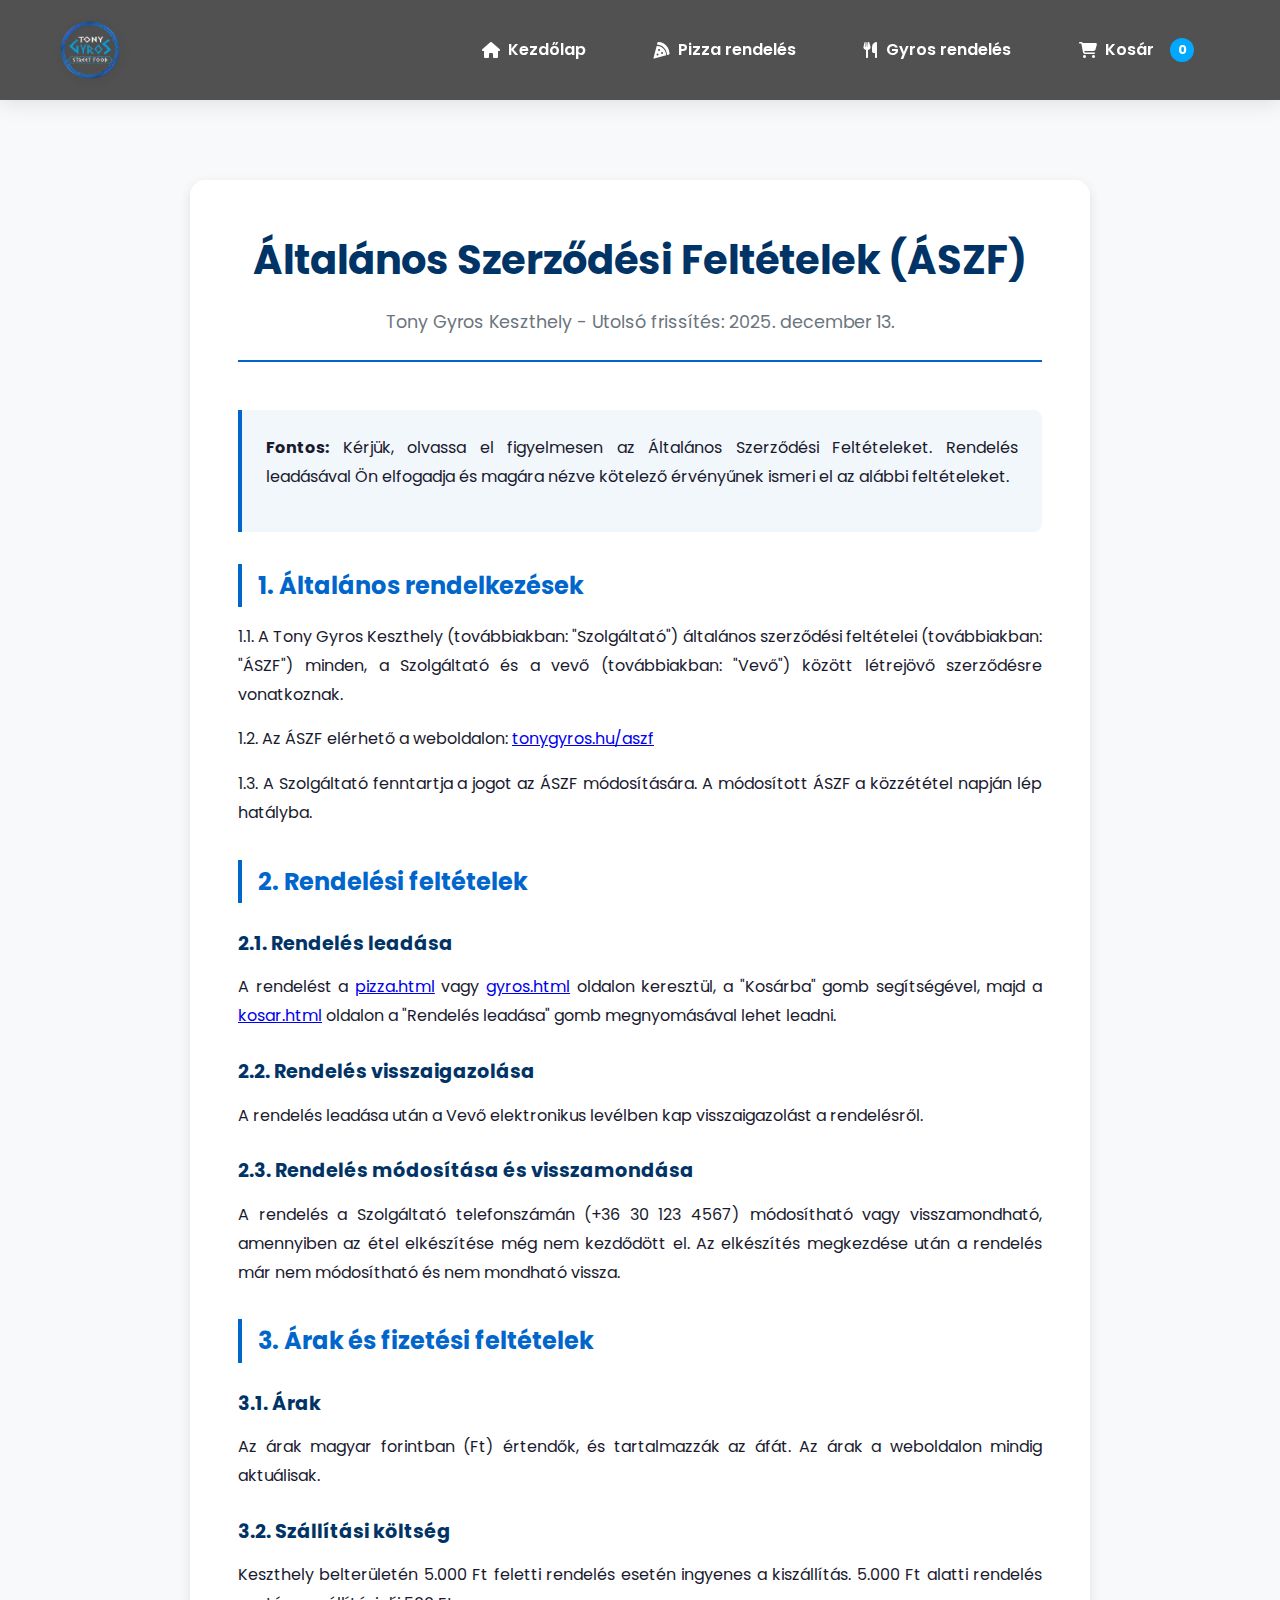
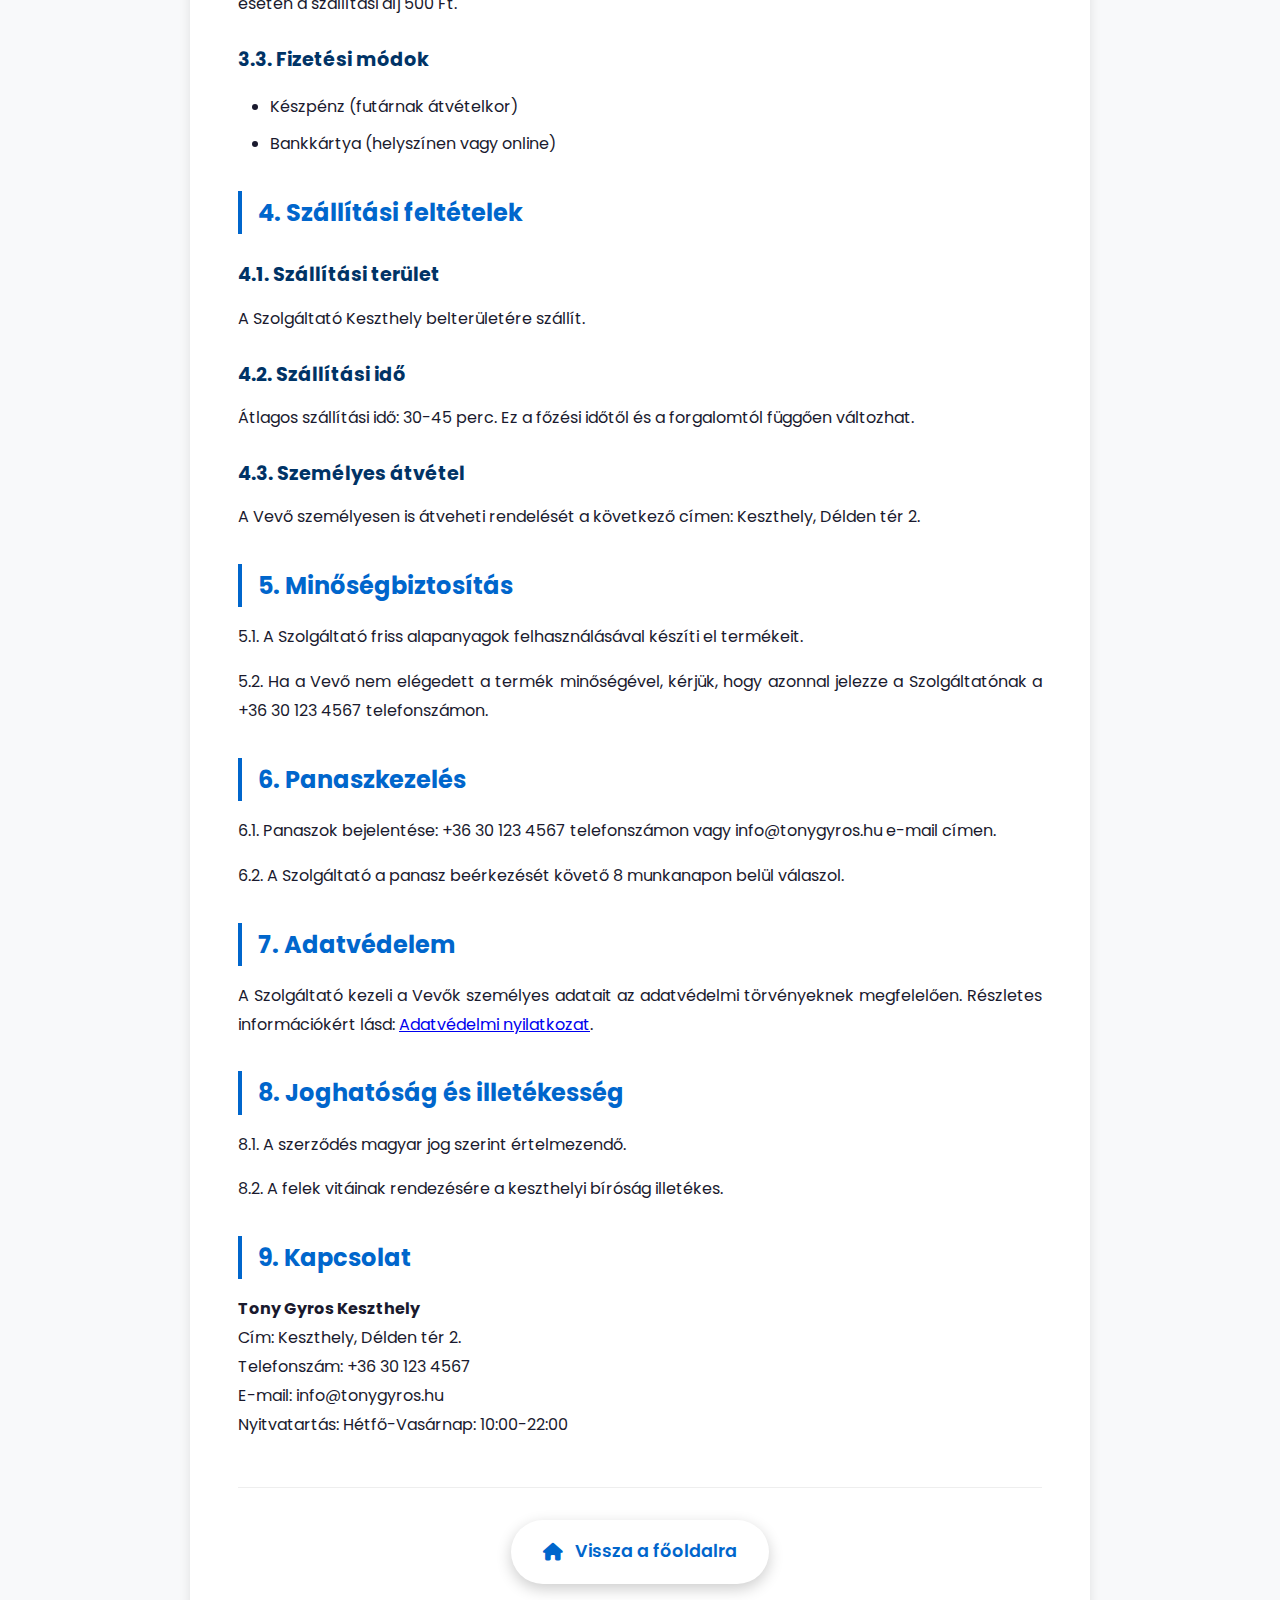
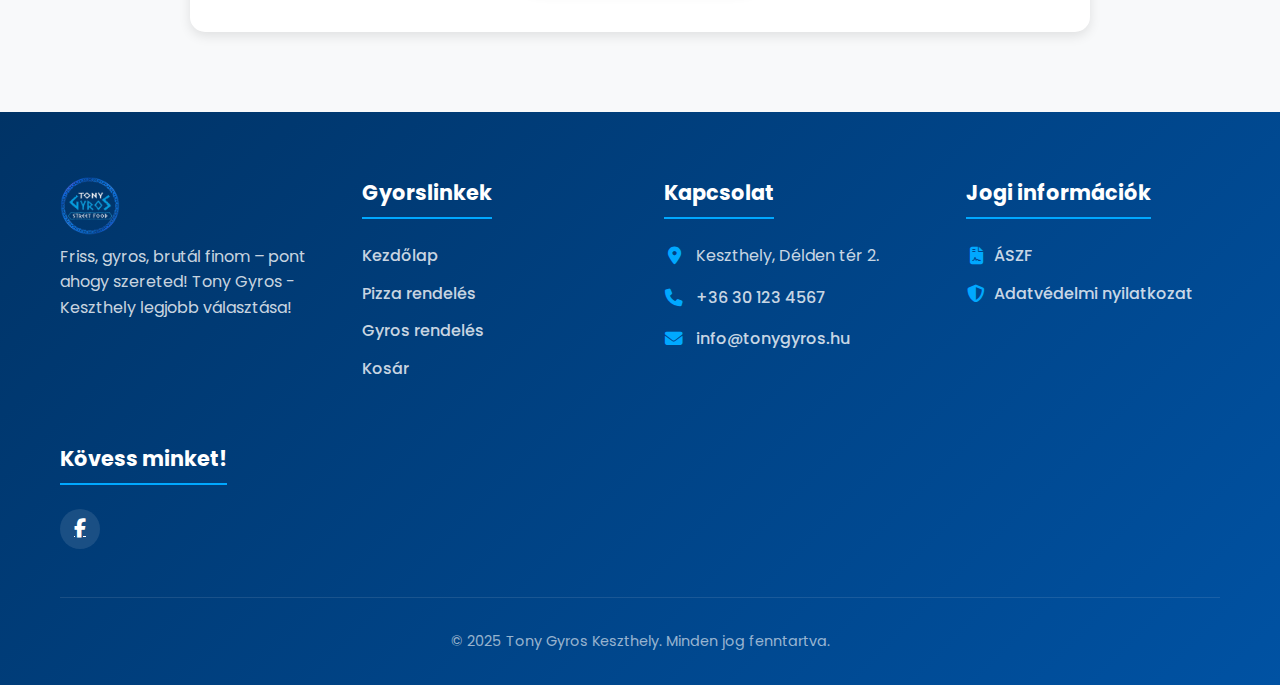
<file: tony-gyros/aszf.html>
<!DOCTYPE html>
<html lang="hu">
<head>
    <meta charset="UTF-8">
    <meta name="viewport" content="width=device-width, initial-scale=1.0">
    <meta name="description" content="Tony Gyros Keszthely - Általános Szerződési Feltételek">
    <title>ÁSZF - Tony Gyros Keszthely</title>
    <link rel="stylesheet" href="https://cdnjs.cloudflare.com/ajax/libs/font-awesome/6.4.0/css/all.min.css">
    <link rel="stylesheet" href="style.css">
    <link rel="preconnect" href="https://fonts.googleapis.com">
    <link rel="preconnect" href="https://fonts.gstatic.com" crossorigin>
    <link href="https://fonts.googleapis.com/css2?family=Poppins:wght@300;400;500;600;700&display=swap" rel="stylesheet">
    <style>
        .terms-section {
            padding: 5rem 0;
            background-color: var(--light);
            min-height: 80vh;
        }
        
        .terms-container {
            max-width: 900px;
            margin: 0 auto;
            background-color: var(--white);
            border-radius: 15px;
            box-shadow: var(--shadow);
            padding: 3rem;
        }
        
        .terms-header {
            text-align: center;
            margin-bottom: 3rem;
            border-bottom: 2px solid var(--primary);
            padding-bottom: 1.5rem;
        }
        
        .terms-header h1 {
            color: var(--secondary);
            font-size: 2.5rem;
            margin-bottom: 1rem;
        }
        
        .terms-header p {
            color: var(--gray);
            font-size: 1.1rem;
        }
        
        .terms-content {
            line-height: 1.8;
            color: var(--dark);
        }
        
        .terms-content h2 {
            color: var(--primary);
            margin: 2rem 0 1rem;
            font-size: 1.5rem;
            border-left: 4px solid var(--primary);
            padding-left: 1rem;
        }
        
        .terms-content h3 {
            color: var(--secondary);
            margin: 1.5rem 0 0.75rem;
            font-size: 1.2rem;
        }
        
        .terms-content p {
            margin-bottom: 1rem;
            text-align: justify;
        }
        
        .terms-content ul, .terms-content ol {
            margin: 1rem 0 1rem 2rem;
        }
        
        .terms-content li {
            margin-bottom: 0.5rem;
        }
        
        .highlight-box {
            background-color: rgba(0, 102, 204, 0.05);
            border-left: 4px solid var(--primary);
            padding: 1.5rem;
            margin: 1.5rem 0;
            border-radius: 0 8px 8px 0;
        }
        
        .back-button {
            text-align: center;
            margin-top: 3rem;
            padding-top: 2rem;
            border-top: 1px solid #eee;
        }
        
            /* Footer stílus - minden elem konzisztens */
    footer {
        background: linear-gradient(135deg, var(--secondary) 0%, var(--primary-dark) 100%);
        color: var(--white);
        padding: 4rem 0 2rem;
    }
    
    .footer-content {
        display: grid;
        grid-template-columns: repeat(auto-fit, minmax(250px, 1fr));
        gap: 3rem;
        margin-bottom: 3rem;
    }
    
    /* Közös stílus az összes footer szekcióhoz */
    .footer-about,
    .footer-links,
    .footer-contact,
    .footer-legal,
    .footer-social {
        margin-bottom: 0;
    }
    
    /* Közös cím stílus */
    .footer-about h4,
    .footer-links h4,
    .footer-contact h4,
    .footer-legal h4,
    .footer-social h4 {
        font-size: 1.3rem;
        margin-bottom: 1.5rem;
        color: var(--white);
        border-bottom: 2px solid var(--accent);
        padding-bottom: 0.5rem;
        display: inline-block;
    }
    
    /* Közös lista stílus */
    .footer-links ul,
    .footer-legal ul {
        list-style: none;
        padding-left: 0;
        margin: 0;
    }
    
    .footer-links li,
    .footer-legal li {
        margin-bottom: 0.75rem;
    }
    
    /* Közös link stílus */
    .footer-links a,
    .footer-legal a,
    .footer-contact a {
        color: rgba(255, 255, 255, 0.8);
        text-decoration: none;
        transition: all 0.3s ease;
        display: flex;
        align-items: center;
        gap: 0.5rem;
        font-weight: 500;
    }
    
    .footer-links a:hover,
    .footer-legal a:hover {
        color: var(--accent);
        padding-left: 5px;
    }
    
    .footer-contact a:hover {
        color: var(--accent);
        text-decoration: underline;
    }
    
    /* Közös ikon stílus */
    .footer-links i,
    .footer-legal i,
    .footer-contact i {
        color: var(--accent);
        font-size: 1.1rem;
        width: 20px;
        text-align: center;
    }
    
    /* Footer about szöveg */
    .footer-about p {
        color: rgba(255, 255, 255, 0.8);
        line-height: 1.6;
    }
    
    /* Footer contact szöveg */
    .footer-contact p {
        margin-bottom: 1rem;
        color: rgba(255, 255, 255, 0.8);
        display: flex;
        align-items: center;
        gap: 0.75rem;
    }
    
    /* Social icons */
    .social-icons {
        display: flex;
        gap: 1rem;
    }
    
    .social-icons a {
        width: 40px;
        height: 40px;
        background-color: rgba(255, 255, 255, 0.1);
        border-radius: 50%;
        display: flex;
        align-items: center;
        justify-content: center;
        color: var(--white);
        font-size: 1.2rem;
        transition: all 0.3s ease;
    }
    
    .social-icons a:hover {
        background-color: var(--accent);
        transform: translateY(-3px);
    }
    
    /* Copyright */
    .copyright {
        text-align: center;
        padding-top: 2rem;
        border-top: 1px solid rgba(255, 255, 255, 0.1);
        color: rgba(255, 255, 255, 0.6);
        font-size: 0.9rem;
    }
    
    /* Reszponzív design */
    @media (max-width: 768px) {
        .footer-content {
            grid-template-columns: 1fr;
            gap: 2rem;
        }
        
        .footer-about,
        .footer-links,
        .footer-contact,
        .footer-legal,
        .footer-social {
            text-align: center;
        }
        
        .footer-links ul,
        .footer-legal ul {
            display: flex;
            flex-direction: column;
            align-items: center;
        }
        
        .footer-contact p {
            justify-content: center;
        }
        
        .social-icons {
            justify-content: center;
        }
    }
    </style>
</head>
<body>
    <!-- Fejléc és navigáció -->
    <header>
        <div class="container header-container">
            <a href="index.html" class="logo">
                <div class="logo">
                    <div class="logo-img">
                        <img src="letöltés.png" alt="Tony Gyros Logo">
                    </div>
                </div>
            </a>
            
            <button class="mobile-menu-btn" id="mobileMenuBtn">
                <i class="fas fa-bars"></i>
            </button>
            
            <nav>
                <ul id="navMenu">
                    <li><a href="index.html"><i class="fas fa-home"></i>Kezdőlap</a></li>
                    <li><a href="pizza.html"><i class="fas fa-pizza-slice"></i>Pizza rendelés</a></li>
                    <li><a href="gyros.html"><i class="fas fa-utensils"></i>Gyros rendelés</a></li>
                    <li><a href="kosar.html"><i class="fas fa-shopping-cart"></i>Kosár <span class="cart-count" id="cartCount">0</span></a></li>
                </ul>
            </nav>
        </div>
    </header>

    <!-- ÁSZF szekció -->
    <section class="terms-section">
        <div class="container">
            <div class="terms-container">
                <div class="terms-header">
                    <h1>Általános Szerződési Feltételek (ÁSZF)</h1>
                    <p>Tony Gyros Keszthely - Utolsó frissítés: 2025. december 13.</p>
                </div>
                
                <div class="terms-content">
                    <div class="highlight-box">
                        <p><strong>Fontos:</strong> Kérjük, olvassa el figyelmesen az Általános Szerződési Feltételeket. Rendelés leadásával Ön elfogadja és magára nézve kötelező érvényűnek ismeri el az alábbi feltételeket.</p>
                    </div>
                    
                    <h2>1. Általános rendelkezések</h2>
                    <p>1.1. A Tony Gyros Keszthely (továbbiakban: "Szolgáltató") általános szerződési feltételei (továbbiakban: "ÁSZF") minden, a Szolgáltató és a vevő (továbbiakban: "Vevő") között létrejövő szerződésre vonatkoznak.</p>
                    <p>1.2. Az ÁSZF elérhető a weboldalon: <a href="aszf.html">tonygyros.hu/aszf</a></p>
                    <p>1.3. A Szolgáltató fenntartja a jogot az ÁSZF módosítására. A módosított ÁSZF a közzététel napján lép hatályba.</p>
                    
                    <h2>2. Rendelési feltételek</h2>
                    <h3>2.1. Rendelés leadása</h3>
                    <p>A rendelést a <a href="pizza.html">pizza.html</a> vagy <a href="gyros.html">gyros.html</a> oldalon keresztül, a "Kosárba" gomb segítségével, majd a <a href="kosar.html">kosar.html</a> oldalon a "Rendelés leadása" gomb megnyomásával lehet leadni.</p>
                    
                    <h3>2.2. Rendelés visszaigazolása</h3>
                    <p>A rendelés leadása után a Vevő elektronikus levélben kap visszaigazolást a rendelésről.</p>
                    
                    <h3>2.3. Rendelés módosítása és visszamondása</h3>
                    <p>A rendelés a Szolgáltató telefonszámán (+36 30 123 4567) módosítható vagy visszamondható, amennyiben az étel elkészítése még nem kezdődött el. Az elkészítés megkezdése után a rendelés már nem módosítható és nem mondható vissza.</p>
                    
                    <h2>3. Árak és fizetési feltételek</h2>
                    <h3>3.1. Árak</h3>
                    <p>Az árak magyar forintban (Ft) értendők, és tartalmazzák az áfát. Az árak a weboldalon mindig aktuálisak.</p>
                    
                    <h3>3.2. Szállítási költség</h3>
                    <p>Keszthely belterületén 5.000 Ft feletti rendelés esetén ingyenes a kiszállítás. 5.000 Ft alatti rendelés esetén a szállítási díj 500 Ft.</p>
                    
                    <h3>3.3. Fizetési módok</h3>
                    <ul>
                        <li>Készpénz (futárnak átvételkor)</li>
                        <li>Bankkártya (helyszínen vagy online)</li>
                    </ul>
                    
                    <h2>4. Szállítási feltételek</h2>
                    <h3>4.1. Szállítási terület</h3>
                    <p>A Szolgáltató Keszthely belterületére szállít.</p>
                    
                    <h3>4.2. Szállítási idő</h3>
                    <p>Átlagos szállítási idő: 30-45 perc. Ez a főzési időtől és a forgalomtól függően változhat.</p>
                    
                    <h3>4.3. Személyes átvétel</h3>
                    <p>A Vevő személyesen is átveheti rendelését a következő címen: Keszthely, Délden tér 2.</p>
                    
                    <h2>5. Minőségbiztosítás</h2>
                    <p>5.1. A Szolgáltató friss alapanyagok felhasználásával készíti el termékeit.</p>
                    <p>5.2. Ha a Vevő nem elégedett a termék minőségével, kérjük, hogy azonnal jelezze a Szolgáltatónak a +36 30 123 4567 telefonszámon.</p>
                    
                    <h2>6. Panaszkezelés</h2>
                    <p>6.1. Panaszok bejelentése: +36 30 123 4567 telefonszámon vagy info@tonygyros.hu e-mail címen.</p>
                    <p>6.2. A Szolgáltató a panasz beérkezését követő 8 munkanapon belül válaszol.</p>
                    
                    <h2>7. Adatvédelem</h2>
                    <p>A Szolgáltató kezeli a Vevők személyes adatait az adatvédelmi törvényeknek megfelelően. Részletes információkért lásd: <a href="adatvedelem.html">Adatvédelmi nyilatkozat</a>.</p>
                    
                    <h2>8. Joghatóság és illetékesség</h2>
                    <p>8.1. A szerződés magyar jog szerint értelmezendő.</p>
                    <p>8.2. A felek vitáinak rendezésére a keszthelyi bíróság illetékes.</p>
                    
                    <h2>9. Kapcsolat</h2>
                    <p><strong>Tony Gyros Keszthely</strong><br>
                    Cím: Keszthely, Délden tér 2.<br>
                    Telefonszám: +36 30 123 4567<br>
                    E-mail: info@tonygyros.hu<br>
                    Nyitvatartás: Hétfő-Vasárnap: 10:00-22:00</p>
                    
                    <div class="back-button">
                        <a href="index.html" class="btn btn-primary">
                            <i class="fas fa-home"></i> Vissza a főoldalra
                        </a>
                    </div>
                </div>
            </div>
        </div>
    </section>

    <!-- Lábléc -->
    <footer>
        <div class="container">
            <div class="footer-content">
                <div class="footer-about">
                    <div class="footer-logo">
                        <img src="letöltés.png" alt="Tony Gyros Logo" style="height: 60px; width: auto;">
                    </div>
                    <p>Friss, gyros, brutál finom – pont ahogy szereted! Tony Gyros - Keszthely legjobb választása!</p>
                </div>
                
                <div class="footer-links">
                    <h4>Gyorslinkek</h4>
                    <ul>
                        <li><a href="index.html">Kezdőlap</a></li>
                        <li><a href="pizza.html">Pizza rendelés</a></li>
                        <li><a href="gyros.html">Gyros rendelés</a></li>
                        <li><a href="kosar.html">Kosár</a></li>
                    </ul>
                </div>
                
                <div class="footer-contact">
                    <h4>Kapcsolat</h4>
                    <p><i class="fas fa-map-marker-alt"></i> Keszthely, Délden tér 2.</p>
                    <p><i class="fas fa-phone"></i> <a href="tel:+36301234567">+36 30 123 4567</a></p>
                    <p><i class="fas fa-envelope"></i> <a href="mailto:info@tonygyros.hu">info@tonygyros.hu</a></p>
                </div>
                
                <div class="footer-legal">
                    <h4>Jogi információk</h4>
                    <ul>
                        <li><a href="aszf.html"><i class="fas fa-file-contract"></i> ÁSZF</a></li>
                        <li><a href="adatkezeles.html"><i class="fas fa-shield-alt"></i> Adatvédelmi nyilatkozat</a></li>
                        
                    </ul>
                </div>
                
                <div class="footer-social">
                    <h4>Kövess minket!</h4>
                    <div class="social-icons">
                        <a href="https://www.facebook.com/p/Tony-Gyros-100063732926222/"><i class="fab fa-facebook-f"></i></a>
                        
                    </div>
                </div>
            </div>
            
            <div class="copyright">
                <p>&copy; 2025 Tony Gyros Keszthely. Minden jog fenntartva.</p>
            </div>
        </div>
    </footer>

    <!-- JavaScript -->
    <script src="script.js"></script>
    <script>
        document.addEventListener('DOMContentLoaded', function() {
            // Kosár számláló frissítése
            function updateCartCount() {
                const cartCount = document.getElementById('cartCount');
                if (cartCount) {
                    const cartItems = localStorage.getItem('tonyGyrosCart') ? 
                        JSON.parse(localStorage.getItem('tonyGyrosCart')) : [];
                    const totalItems = cartItems.reduce((total, item) => total + (item.quantity || 1), 0);
                    cartCount.textContent = totalItems;
                }
            }
            
            updateCartCount();
            
            // Mobil menü kezelő
            const mobileMenuBtn = document.getElementById('mobileMenuBtn');
            const navMenu = document.getElementById('navMenu');
            
            if (mobileMenuBtn && navMenu) {
                mobileMenuBtn.addEventListener('click', function() {
                    navMenu.classList.toggle('show');
                    mobileMenuBtn.innerHTML = navMenu.classList.contains('show') ? 
                        '<i class="fas fa-times"></i>' : 
                        '<i class="fas fa-bars"></i>';
                });
                
                document.addEventListener('click', function(event) {
                    if (!event.target.closest('nav') && !event.target.closest('.mobile-menu-btn')) {
                        navMenu.classList.remove('show');
                        mobileMenuBtn.innerHTML = '<i class="fas fa-bars"></i>';
                    }
                });
            }
        });
    </script>
</body>
</html>
</file>
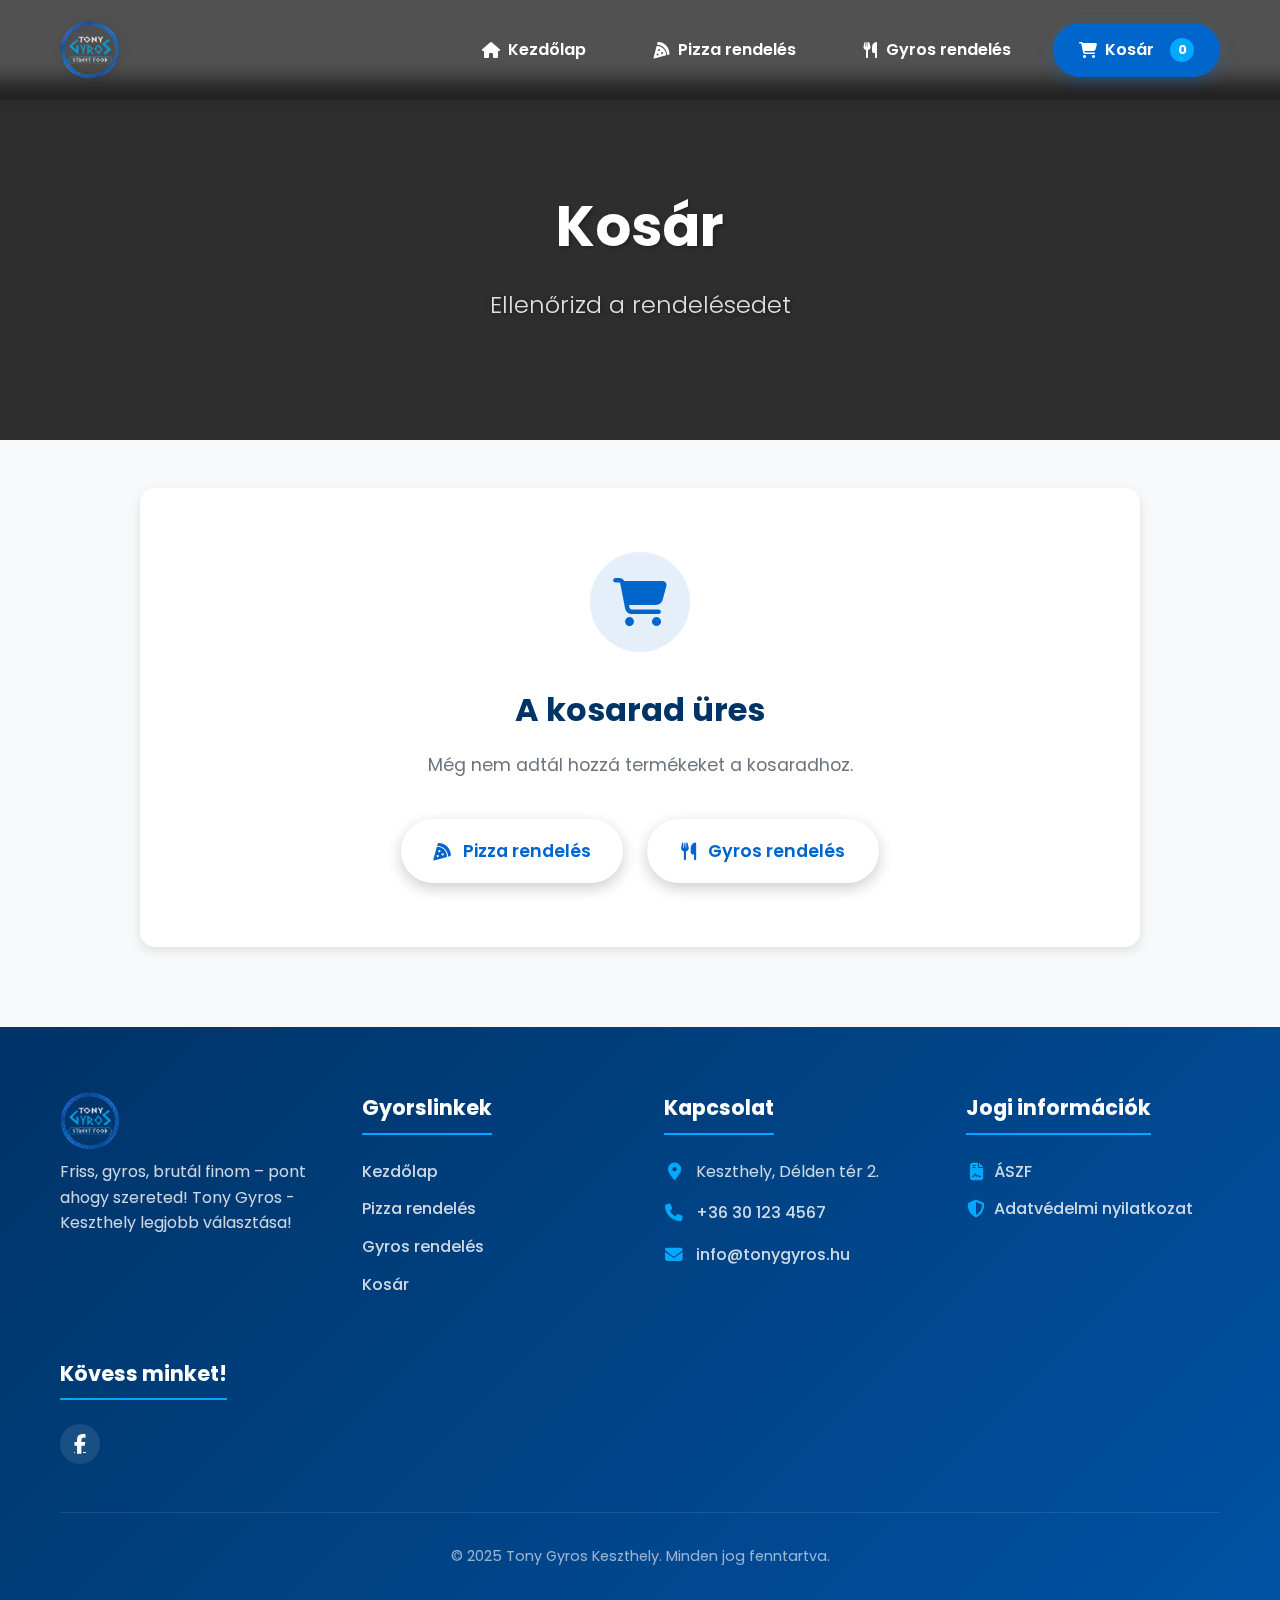
<file: tony-gyros/kosar.html>
<!DOCTYPE html>
<html lang="hu">
<head>
    <meta charset="UTF-8">
    <meta name="viewport" content="width=device-width, initial-scale=1.0">
    <meta name="description" content="Tony Gyros Keszthely - Rendelésed kosara. Ellenőrizd a rendelésedet és add le a rendelést!">
    <title>Kosár - Tony Gyros Keszthely</title>
    <link rel="stylesheet" href="https://cdnjs.cloudflare.com/ajax/libs/font-awesome/6.4.0/css/all.min.css">
    <link rel="stylesheet" href="style.css">
    <link rel="stylesheet" href="kosar.css">
    <link rel="preconnect" href="https://fonts.googleapis.com">
    <link rel="preconnect" href="https://fonts.gstatic.com" crossorigin>
    <link href="https://fonts.googleapis.com/css2?family=Poppins:wght@300;400;500;600;700&display=swap" rel="stylesheet">
</head>
<body>
    <header>
        <div class="container header-container">
            <a href="index.html" class="logo">
                <div class="logo">
                    <div class="logo-img">
                        <img src="letöltés.png" alt="Tony Gyros Logo">
                    </div>
                </div>
            </a>
            
            <button class="mobile-menu-btn" id="mobileMenuBtn">
                <i class="fas fa-bars"></i>
            </button>
            
            <nav>
                <ul id="navMenu">
                    <li><a href="index.html"><i class="fas fa-home"></i>Kezdőlap</a></li>
                    <li><a href="pizza.html"><i class="fas fa-pizza-slice"></i>Pizza rendelés</a></li>
                    <li><a href="gyros.html"><i class="fas fa-utensils"></i>Gyros rendelés</a></li>
                    <li><a href="kosar.html" class="active"><i class="fas fa-shopping-cart"></i>Kosár <span class="cart-count" id="cartCount">0</span></a></li>
                </ul>
            </nav>
        </div>
    </header>

    <section class="page-hero cart-hero">
        <div class="container">
            <h1>Kosár</h1>
            <p class="hero-subtitle">Ellenőrizd a rendelésedet</p>
        </div>
    </section>

    <section class="cart-section">
        <div class="container">
            <div class="cart-container">
                <div class="empty-cart" id="emptyCart">
                    <div class="empty-cart-icon">
                        <i class="fas fa-shopping-cart"></i>
                    </div>
                    <h2>A kosarad üres</h2>
                    <p>Még nem adtál hozzá termékeket a kosaradhoz.</p>
                    <div class="empty-cart-buttons">
                        <a href="pizza.html" class="btn btn-primary">
                            <i class="fas fa-pizza-slice"></i> Pizza rendelés
                        </a>
                        <a href="gyros.html" class="btn btn-secondary">
                            <i class="fas fa-utensils"></i> Gyros rendelés
                        </a>
                    </div>
                </div>

                <div class="full-cart" id="fullCart" style="display: none;">
                    <div class="cart-header">
                        <h2>Rendelésed</h2>
                        <button class="clear-cart-btn" id="clearCartBtn">
                            <i class="fas fa-trash"></i> Kosár ürítése
                        </button>
                    </div>

                    <div class="cart-items" id="cartItems">
                        </div>

                    <div class="cart-summary">
                        <div class="summary-row">
                            <span>Részösszeg:</span>
                            <span id="subtotal">0 Ft</span>
                        </div>
                        <div class="summary-row">
                            <span>Szállítási díj:</span>
                            <span id="deliveryFee">0 Ft</span>
                        </div>
                        <div class="summary-row total">
                            <span>Összesen:</span>
                            <span id="total">0 Ft</span>
                        </div>
                    </div>

                    <div class="delivery-info">
                        <h3><i class="fas fa-truck"></i> Szállítási információk</h3>
                        <div class="info-grid">
                            <div class="info-item">
                                <div class="info-label">Ingyenes szállítás:</div>
                                <div class="info-value">5.000 Ft feletti rendelés esetén</div>
                            </div>
                            <div class="info-item">
                                <div class="info-label">Szokásos szállítási idő:</div>
                                <div class="info-value">30-45 perc</div>
                            </div>
                        </div>
                    </div>

                    <div class="order-info">
                        <h3><i class="fas fa-info-circle"></i> Rendelési információk</h3>
                        
                        <div class="form-section">
                            <h4>Szeretnéd, hogy kiszállítsuk?</h4>
                            <div class="delivery-toggle">
                                <label class="toggle-option">
                                    <input type="radio" name="deliveryType" value="delivery" checked>
                                    <span>Igen, kiszállítással</span>
                                </label>
                                <label class="toggle-option">
                                    <input type="radio" name="deliveryType" value="pickup">
                                    <span>Nem, személyes átvétellel</span>
                                </label>
                            </div>
                            
                            <div class="address-form" id="addressForm">
                                <div class="form-group">
                                    <label for="customerName">Név *</label>
                                    <input type="text" id="customerName" placeholder="Pl.: Kovács János" required>
                                </div>
                                
                                <div class="form-group address-field" id="addressFieldGroup">
                                    <label for="address">Cím *</label>
                                    <input type="text" id="address" placeholder="Pl.: Keszthely, Délden tér 2.">
                                </div>
                                
                                <div class="form-row">
                                    <div class="form-group address-field" id="floorFieldGroup">
                                        <label for="floor">Emelet</label>
                                        <input type="text" id="floor" placeholder="Pl.: 1.">
                                    </div>
                                    <div class="form-group address-field" id="doorFieldGroup">
                                        <label for="door">Ajtó</label>
                                        <input type="text" id="door" placeholder="Pl.: 5.">
                                    </div>
                                </div>
                                
                                <div class="form-group">
                                    <label for="phone">Telefonszám *</label>
                                    <input type="tel" id="phone" placeholder="+36 30 123 4567" required>
                                </div>

                                <div class="form-group">
                                    <label for="customerEmail">Email cím * (Visszaigazoláshoz)</label>
                                    <input type="email" id="customerEmail" placeholder="Pl.: janos@example.com" required>
                                </div>
                            </div>
                        </div>

                        <div class="form-section">
                            <h4>Fizetési mód</h4>
                            <div class="payment-methods">
                                <label class="payment-method">
                                    <input type="radio" name="paymentMethod" value="cash" checked>
                                    <div class="payment-content">
                                        <i class="fas fa-money-bill-wave"></i>
                                        <span>Készpénz</span>
                                    </div>
                                </label>
                                <label class="payment-method">
                                    <input type="radio" name="paymentMethod" value="card">
                                    <div class="payment-content">
                                        <i class="fas fa-credit-card"></i>
                                        <span>Bankkártya</span>
                                    </div>
                                </label>
                            </div>
                        </div>

                        <div class="form-section">
                            <h4>Megjegyzés a rendeléshez</h4>
                            <div class="form-group">
                                <textarea id="orderNote" placeholder="Pl.: csengő, egyéb kérések... (max. 500 karakter)" maxlength="500"></textarea>
                                <div class="char-count">
                                    <span id="charCount">0</span>/500 karakter
                                </div>
                            </div>
                        </div>

                        <div class="form-section">
                            <label class="checkbox-label">
                                <input type="checkbox" id="privacyPolicy" required>
                                <span>Elfogadom az <a href="aszf.html" class="privacy-link">Általános Szerződési Feltételeket</a>, az <a href="adatkezeles.html" class="privacy-link">Adatkezelési Nyilatkozatot</a>, és hozzájárulok személyes adataim kezeléséhez a rendelés teljesítése céljából.</span>
                            </label>
                        </div>

                        <div class="checkout-section">
                            <div id="closedWarning" style="display: none; background-color: #ffebee; color: #c62828; padding: 15px; border-radius: 8px; margin-bottom: 15px; border: 1px solid #ef9a9a;">
                                <h4 style="margin-top: 0; margin-bottom: 10px; color: #c62828;"><i class="fas fa-clock"></i> Jelenleg ZÁRVA vagyunk</h4>
                                <p style="margin-bottom: 5px; font-size: 0.95em;">Rendelést csak nyitvatartási időben tudsz leadni:</p>
                                <ul style="padding-left: 20px; margin: 0; font-size: 0.9em;">
                                    <li><b>Hétfő - Csütörtök:</b> 8:00 - 23:00</li>
                                    <li><b>Péntek - Szombat:</b> 8:00 - 01:00</li>
                                    <li><b>Vasárnap:</b> 11:00 - 8:00</li>
                                </ul>
                            </div>

                            <div class="order-total">
                                <span>Fizetendő:</span>
                                <span id="checkoutTotal">0 Ft</span>
                            </div>
                            <button class="checkout-btn" id="checkoutBtn" disabled>
                                <i class="fas fa-check"></i> Rendelés leadása
                            </button>
                            <p class="checkout-note">
                                A rendelés leadása után azonnal kapni fogsz egy visszaigazoló emailt.
                            </p>
                        </div>
                    </div>
                </div>
            </div>
        </div>
    </section>

    <footer>
        <div class="container">
            <div class="footer-content">
                <div class="footer-about">
                    <div class="footer-logo">
                        <img src="letöltés.png" alt="Tony Gyros Logo" style="height: 60px; width: auto;">
                    </div>
                    <p>Friss, gyros, brutál finom – pont ahogy szereted! Tony Gyros - Keszthely legjobb választása!</p>
                </div>
                
                <div class="footer-links">
                    <h4>Gyorslinkek</h4>
                    <ul>
                        <li><a href="index.html">Kezdőlap</a></li>
                        <li><a href="pizza.html">Pizza rendelés</a></li>
                        <li><a href="gyros.html">Gyros rendelés</a></li>
                        <li><a href="kosar.html">Kosár</a></li>
                    </ul>
                </div>
                
                <div class="footer-contact">
                    <h4>Kapcsolat</h4>
                    <p><i class="fas fa-map-marker-alt"></i> Keszthely, Délden tér 2.</p>
                    <p><i class="fas fa-phone"></i> <a href="tel:+36301234567">+36 30 123 4567</a></p>
                    <p><i class="fas fa-envelope"></i> <a href="mailto:info@tonygyros.hu">info@tonygyros.hu</a></p>
                </div>
                
                 <div class="footer-legal">
                    <h4>Jogi információk</h4>
                    <ul>
                        <li><a href="aszf.html"><i class="fas fa-file-contract"></i> ÁSZF</a></li>
                        <li><a href="adatkezeles.html"><i class="fas fa-shield-alt"></i> Adatvédelmi nyilatkozat</a></li>
                    </ul>
                </div>

                <div class="footer-social">
                    <h4>Kövess minket!</h4>
                    <div class="social-icons">
                        <a href="https://www.facebook.com/p/Tony-Gyros-100063732926222/"><i class="fab fa-facebook-f"></i></a>
                    </div>
                </div>
            </div>
            
            <div class="copyright">
                <p>&copy; 2025 Tony Gyros Keszthely. Minden jog fenntartva.</p>
            </div>
        </div>
    </footer>

    <div class="modal-overlay" id="deleteModal">
        <div class="modal-container">
            <div class="modal-header">
                <h3>Tétel eltávolítása</h3>
                <button class="modal-close" id="modalClose">
                    <i class="fas fa-times"></i>
                </button>
            </div>
            <div class="modal-body">
                <p class="modal-message" id="deleteMessage">Biztosan el szeretnéd távolítani ezt a terméket a kosárból?</p>
                <div class="modal-actions">
                    <button class="modal-btn cancel" id="cancelDelete">Mégse</button>
                    <button class="modal-btn confirm" id="confirmDelete">Törlés</button>
                </div>
            </div>
        </div>
    </div>

    <div class="modal-overlay" id="clearCartModal">
        <div class="modal-container">
            <div class="modal-header">
                <h3>Kosár ürítése</h3>
                <button class="modal-close" id="clearModalClose">
                    <i class="fas fa-times"></i>
                </button>
            </div>
            <div class="modal-body">
                <p class="modal-message">Biztosan ki szeretnéd üríteni a teljes kosarat?</p>
                <div class="modal-actions">
                    <button class="modal-btn cancel" id="cancelClear">Mégse</button>
                    <button class="modal-btn confirm" id="confirmClear">Kosár ürítése</button>
                </div>
            </div>
        </div>
    </div>

    <script src="script.js"></script>
    <script src="kosar.js"></script>

    <script>
        document.addEventListener('DOMContentLoaded', function() {
            checkOpeningHours();
            setInterval(checkOpeningHours, 60000); 
        });

        function checkOpeningHours() {
            const now = new Date();
            const day = now.getDay(); 
            const hour = now.getHours();
            const minute = now.getMinutes();
            const totalMinutes = hour * 60 + minute;
            
            let isOpen = false;

            if (day >= 1 && day <= 4) {
                if (totalMinutes >= 480 && totalMinutes < 1380) { // H-Cs: 8:00 - 23:00
                   isOpen = true;
                }
            } else if (day === 5) {
                if (totalMinutes >= 480) { // Péntek
                   isOpen = true;
                }
            } else if (day === 6) {
                if (totalMinutes < 60 || totalMinutes >= 480) { // Szombat
                   isOpen = true;
                }
            } else if (day === 0) {
                 if (totalMinutes < 60 || (totalMinutes >= 660 && totalMinutes < 1320)) { // Vasárnap
                   isOpen = true;
                }
            }

            const checkoutBtn = document.getElementById('checkoutBtn');
            const closedWarning = document.getElementById('closedWarning');

            if (!isOpen) {
                if (checkoutBtn) {
                    checkoutBtn.disabled = true;
                    checkoutBtn.style.opacity = '0.5';
                    checkoutBtn.style.cursor = 'not-allowed';
                    checkoutBtn.innerHTML = '<i class="fas fa-lock"></i> Jelenleg ZÁRVA';
                }
                if (closedWarning) {
                    closedWarning.style.display = 'block';
                }
            } else {
                if (closedWarning) {
                    closedWarning.style.display = 'none';
                }
                if (checkoutBtn && checkoutBtn.innerHTML.includes('Jelenleg ZÁRVA')) {
                      checkoutBtn.innerHTML = '<i class="fas fa-check"></i> Rendelés leadása';
                      checkoutBtn.style.opacity = '1';
                      checkoutBtn.style.cursor = 'pointer';
                }
            }
        }
    </script>
</body>
</html>
</file>
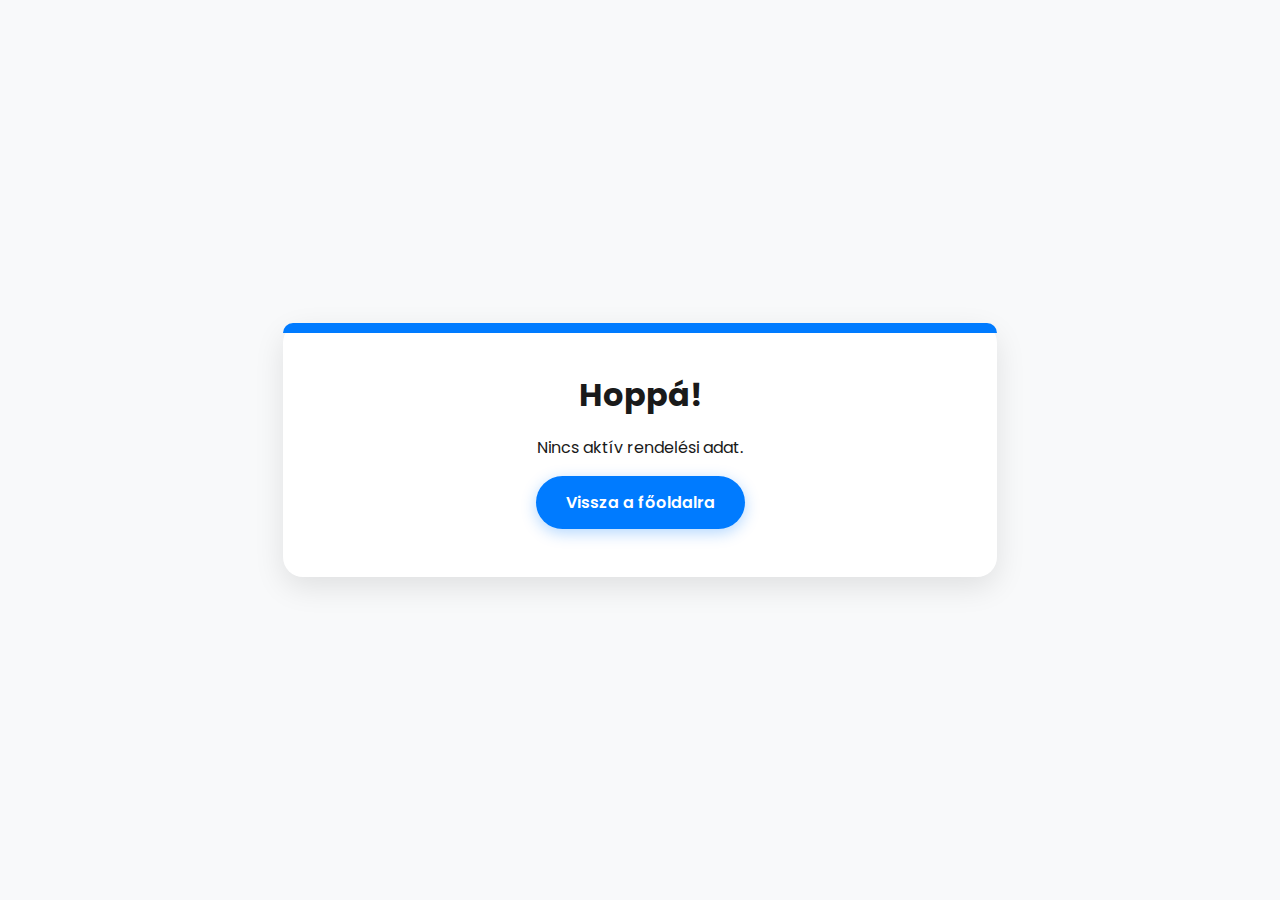
<file: tony-gyros/lekovetes.html>
<!DOCTYPE html>
<html lang="hu">
<head>
    <meta charset="UTF-8">
    <meta name="viewport" content="width=device-width, initial-scale=1.0">
    <title>Rendelés Követése - Tony Gyros</title>
    <link rel="stylesheet" href="https://cdnjs.cloudflare.com/ajax/libs/font-awesome/6.4.0/css/all.min.css">
    <link href="https://fonts.googleapis.com/css2?family=Poppins:wght@300;400;500;600;700&display=swap" rel="stylesheet">
    <style>
        :root {
            /* Kék színek beállítása a weboldaladhoz */
            --primary: #007bff;
            --primary-dark: #0056b3;
            --secondary: #28a745;
            --dark: #1a1a1a;
            --gray: #666;
            --light: #f8f9fa;
            --white: #ffffff;
            --shadow: 0 10px 30px rgba(0,0,0,0.1);
        }

        body {
            font-family: 'Poppins', sans-serif;
            background-color: var(--light);
            margin: 0;
            display: flex;
            align-items: center;
            justify-content: center;
            min-height: 100vh;
            color: var(--dark);
        }

        .tracking-container {
            width: 90%;
            max-width: 650px;
            background: var(--white);
            padding: 3rem 2rem;
            border-radius: 20px;
            box-shadow: var(--shadow);
            text-align: center;
            position: relative;
        }

        .tracking-container::before {
            content: '';
            position: absolute;
            top: 0; left: 0; width: 100%; height: 10px;
            background: var(--primary);
            border-radius: 20px 20px 0 0;
        }

        .order-badge {
            display: inline-block;
            background: #e7f3ff;
            color: var(--primary);
            padding: 6px 18px;
            border-radius: 50px;
            font-weight: 700;
            font-size: 0.9rem;
            margin-bottom: 1rem;
        }

        h1 { margin: 0; font-size: 2rem; font-weight: 700; }
        p.subtitle { color: var(--gray); margin-bottom: 3rem; }

        .steps {
            display: flex;
            justify-content: space-between;
            position: relative;
            margin-bottom: 4rem;
        }

        .steps::before {
            content: '';
            position: absolute;
            top: 25px; left: 0; width: 100%; height: 4px;
            background: #eee;
            z-index: 1;
        }

        .step {
            position: relative;
            z-index: 2;
            background: var(--white);
            width: 55px;
            height: 55px;
            border-radius: 50%;
            border: 4px solid #eee;
            display: flex;
            align-items: center;
            justify-content: center;
            transition: all 0.6s ease;
            color: #ccc;
        }

        .step.done {
            background: var(--secondary);
            border-color: var(--secondary);
            color: white;
        }

        .step.current {
            border-color: var(--primary);
            color: var(--primary);
            box-shadow: 0 0 20px rgba(0, 123, 255, 0.4);
            animation: pulse 2s infinite;
        }

        @keyframes pulse {
            0% { transform: scale(1); }
            50% { transform: scale(1.1); }
            100% { transform: scale(1); }
        }

        .step .label {
            position: absolute;
            top: 65px;
            font-size: 0.8rem;
            font-weight: 600;
            color: var(--gray);
            width: 100px;
        }

        .step.done .label { color: var(--secondary); }
        .step.current .label { color: var(--primary); }

        .status-box {
            background: #fafafa;
            border: 1px solid #eee;
            border-left: 6px solid var(--primary);
            padding: 1.5rem;
            border-radius: 12px;
            margin-bottom: 2rem;
            font-size: 1.1rem;
            display: flex;
            align-items: center;
            justify-content: center;
            gap: 15px;
        }

        .btn-primary {
            display: inline-flex;
            align-items: center;
            gap: 10px;
            background-color: var(--primary);
            color: var(--white);
            padding: 14px 30px;
            border-radius: 50px;
            text-decoration: none;
            font-weight: 600;
            transition: all 0.3s ease;
            border: none;
            cursor: pointer;
            box-shadow: 0 4px 15px rgba(0, 123, 255, 0.3);
        }

        .btn-primary:hover {
            background-color: var(--dark);
            transform: translateY(-3px);
            box-shadow: 0 6px 20px rgba(0, 0, 0, 0.2);
        }

        @media (max-width: 500px) {
            .step .label { font-size: 0.65rem; width: 70px; }
            h1 { font-size: 1.5rem; }
        }
    </style>
</head>
<body>

    <div class="tracking-container">
        <span class="order-badge" id="orderNum">Betöltés...</span>
        <h1>Rendelésed úton van!</h1>
        <p class="subtitle">Kövesd élőben a Tony Gyros konyhájából</p>

        <div class="steps">
            <div class="step done" id="s1">
                <i class="fas fa-check"></i>
                <span class="label">Fogadva</span>
            </div>
            <div class="step current" id="s2">
                <i class="fas fa-fire-alt"></i>
                <span class="label">Készül</span>
            </div>
            <div class="step" id="s3">
                <i class="fas fa-truck" id="typeIcon"></i>
                <span class="label" id="typeLabel">Kiszállítás</span>
            </div>
            <div class="step" id="s4">
                <i class="fas fa-utensils"></i>
                <span class="label">Kész</span>
            </div>
        </div>

        <div class="status-box" id="statusBox">
            <i class="fas fa-spinner fa-spin" style="color: var(--primary)"></i>
            <span>A konyha megkapta a rendelést, már készül a finomság!</span>
        </div>

        <a href="index.html" class="btn-primary">
            <i class="fas fa-home"></i> Vissza a főoldalra
        </a>
    </div>

    <script>
    document.addEventListener('DOMContentLoaded', function() {
        const order = JSON.parse(localStorage.getItem('tonyGyrosLastOrder'));
        
        if (!order) {
            document.querySelector('.tracking-container').innerHTML = `
                <h1>Hoppá!</h1>
                <p>Nincs aktív rendelési adat.</p>
                <a href="index.html" class="btn-primary">Vissza a főoldalra</a>
            `;
            return;
        }

        document.getElementById('orderNum').textContent = `RENDELÉS: #${order.orderNumber}`;
        
        const isDelivery = order.deliveryType === 'delivery';
        if(!isDelivery) {
            document.getElementById('typeIcon').className = "fas fa-shopping-bag";
            document.getElementById('typeLabel').textContent = "Csomagolás";
        }

        const checkStatus = () => {
            const now = new Date();
            const orderTime = new Date(order.timestamp);
            const diffInSeconds = (now - orderTime) / 1000;
            
            // Fázis váltások animációval
            if (diffInSeconds >= 15 && diffInSeconds < 30) {
                document.getElementById('s2').className = "step done";
                document.getElementById('s3').className = "step current";
                
                const box = document.getElementById('statusBox');
                box.innerHTML = isDelivery ? 
                    `<i class="fas fa-truck fa-spin" style="color: var(--primary)"></i> <span>A futár felvette a rendelést és úton van!</span>` : 
                    `<i class="fas fa-box-open" style="color: var(--primary)"></i> <span>A rendelésedet éppen csomagoljuk!</span>`;
            }

            if (diffInSeconds >= 30) {
                completeOrder();
            } else {
                setTimeout(checkStatus, 2000);
            }
        };

        async function completeOrder() {
            updateUI();

            if (localStorage.getItem('emailSent_' + order.orderNumber)) return;

            // --- CÍM ÖSSZEÁLLÍTÁSA EMELETTEL ÉS AJTÓVAL ---
            let fullAddress = order.address;
            if (order.floor && order.floor.trim() !== '') {
                fullAddress += `, ${order.floor}. emelet`;
            }
            if (order.door && order.door.trim() !== '') {
                fullAddress += `, ${order.door}. ajtó`;
            }

            const statusTxt = isDelivery ? 
                `kiszállítva a megadott címre: ${fullAddress}` : 
                `átvehető az étteremben (Tony Gyros, Keszthely)`;

            const formData = {
                '_subject': `✓ Rendelésed elkészült! - ${order.orderNumber}`,
                'Vevő Neve': order.customerName,
                'Állapot': isDelivery ? 'Kiszállítva' : 'Átvehető',
                'Kiszállítási cím': isDelivery ? fullAddress : 'Személyes átvétel',
                'Üzenet': `Kedves ${order.customerName}! Jó hírünk van: a(z) ${order.orderNumber} számú rendelésed ${statusTxt}. Köszönjük, hogy minket választottál!`,
                '_captcha': 'false',
                '_template': 'table'
            };

            try {
                // A vevő e-mail címére küldjük az AJAX kérést
                const response = await fetch(`https://formsubmit.co/ajax/${order.email}`, {
                    method: 'POST',
                    headers: { 'Content-Type': 'application/json', 'Accept': 'application/json' },
                    body: JSON.stringify(formData)
                });

                if(response.ok) {
                    localStorage.setItem('emailSent_' + order.orderNumber, 'true');
                }
            } catch (e) {
                console.error("Hiba az email küldésekor:", e);
            }
        }

        function updateUI() {
            document.getElementById('s2').className = "step done";
            document.getElementById('s3').className = "step done";
            document.getElementById('s4').className = "step done";
            
            const box = document.getElementById('statusBox');
            box.style.borderLeftColor = "var(--secondary)";
            box.style.backgroundColor = "#f1f8e9";
            box.innerHTML = `
                <i class="fas fa-check-circle" style="color: var(--secondary); font-size: 1.5rem;"></i>
                <span style="color: var(--secondary); font-weight: 600;">
                    ${isDelivery ? 'Rendelés sikeresen kiszállítva!' : 'Rendelésed átvehető az étteremben!'}
                </span>
            `;
        }

        checkStatus();
    });
    </script>
</body>
</html>
</file>
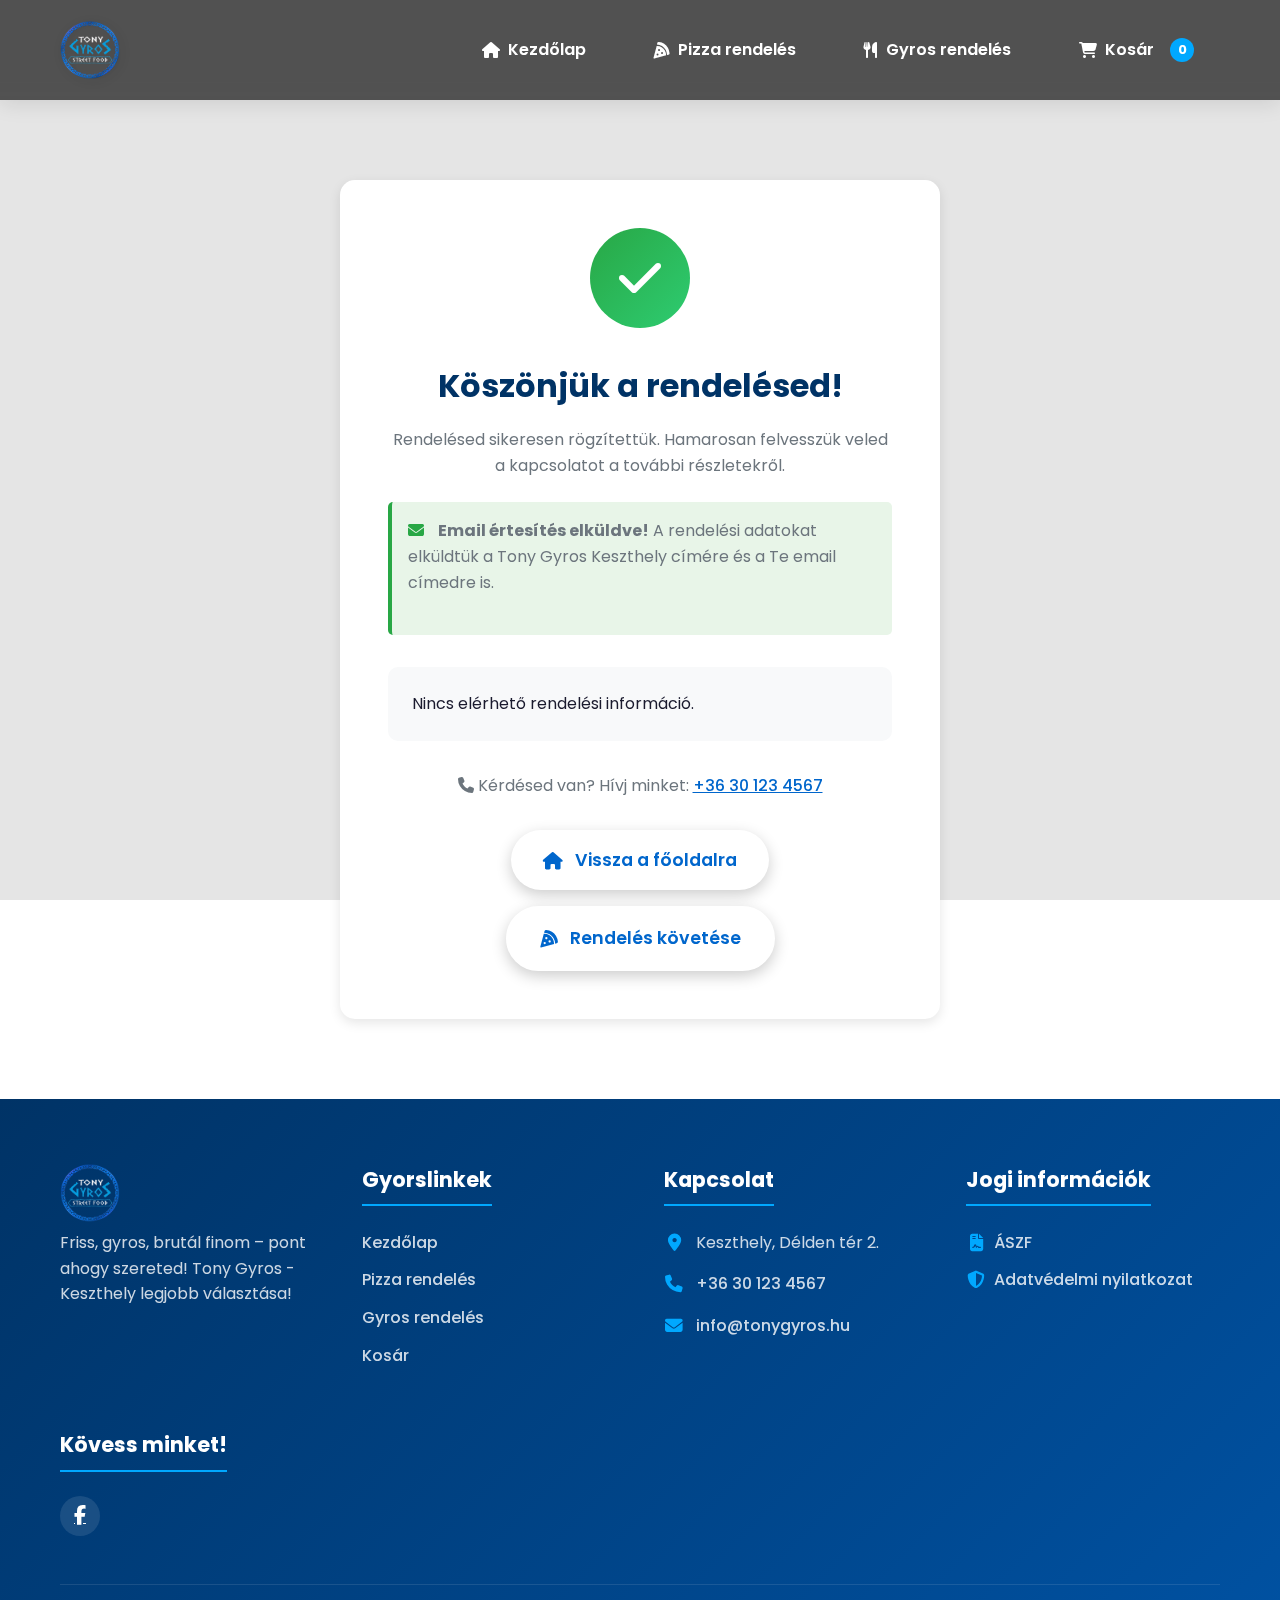
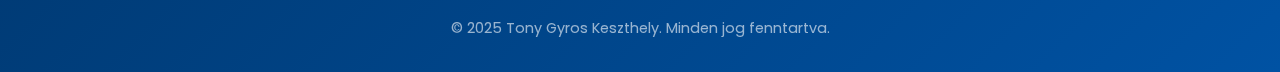
<file: tony-gyros/rendeles-sikeres.html>
<!DOCTYPE html>
<html lang="hu">
<head>
    <meta charset="UTF-8">
    <meta name="viewport" content="width=device-width, initial-scale=1.0">
    <meta name="description" content="Tony Gyros - Sikeres rendelés">
    <title>Rendelés sikeres - Tony Gyros Keszthely</title>
    <link rel="stylesheet" href="https://cdnjs.cloudflare.com/ajax/libs/font-awesome/6.4.0/css/all.min.css">
    <link rel="stylesheet" href="style.css">
    <link rel="preconnect" href="https://fonts.googleapis.com">
    <link rel="preconnect" href="https://fonts.gstatic.com" crossorigin>
    <link href="https://fonts.googleapis.com/css2?family=Poppins:wght@300;400;500;600;700&display=swap" rel="stylesheet">
    <style>
        .success-section {
            padding: 5rem 0;
            text-align: center;
            min-height: 60vh;
            display: flex;
            align-items: center;
        }
        
        .success-container {
            max-width: 600px;
            margin: 0 auto;
            padding: 3rem;
            background: var(--white);
            border-radius: 15px;
            box-shadow: var(--shadow);
        }
        
        .success-icon {
            width: 100px;
            height: 100px;
            background: linear-gradient(135deg, #28a745, #2ecc71);
            color: white;
            border-radius: 50%;
            display: flex;
            align-items: center;
            justify-content: center;
            font-size: 3rem;
            margin: 0 auto 2rem;
        }
        
        .success-container h1 {
            color: var(--secondary);
            margin-bottom: 1rem;
        }
        
        .success-container p {
            color: var(--gray);
            margin-bottom: 1.5rem;
            line-height: 1.6;
        }
        
        .email-notice {
            background-color: #e8f5e8;
            border-left: 4px solid #28a745;
            padding: 1rem;
            margin: 1.5rem 0;
            text-align: left;
            border-radius: 5px;
        }
        
        .email-notice i {
            color: #28a745;
            margin-right: 10px;
        }
        
        .order-details {
            background: var(--light);
            padding: 1.5rem;
            border-radius: 10px;
            margin: 2rem 0;
            text-align: left;
        }
        
        .order-detail {
            display: flex;
            justify-content: space-between;
            margin-bottom: 0.75rem;
            padding-bottom: 0.75rem;
            border-bottom: 1px solid #ddd;
        }
        
        .order-detail:last-child {
            border-bottom: none;
            margin-bottom: 0;
            padding-bottom: 0;
        }
        
        .order-detail.total {
            font-weight: bold;
            font-size: 1.2rem;
            color: var(--secondary);
        }
        
        /* Új stílusok a termékek listázásához */
        .order-items-container {
            margin-top: 1rem;
        }
        
        .order-item {
            margin-bottom: 1rem;
            padding-bottom: 1rem;
            border-bottom: 1px solid #eee;
        }
        
        .order-item:last-child {
            border-bottom: none;
            margin-bottom: 0;
            padding-bottom: 0;
        }
        
        .item-name {
            font-weight: 600;
            color: var(--secondary);
            display: flex;
            justify-content: space-between;
            margin-bottom: 0.25rem;
        }
        
        .item-details {
            margin-left: 1rem;
            font-size: 0.9rem;
        }
        
        .item-quantity-price {
            display: flex;
            justify-content: space-between;
            margin-top: 0.25rem;
            color: var(--gray);
        }
        
        .item-note {
            background-color: #f9f9f9;
            padding: 0.5rem;
            margin-top: 0.5rem;
            border-radius: 5px;
            border-left: 3px solid var(--primary);
            font-size: 0.85rem;
            color: #666;
        }
        
        .item-note i {
            margin-right: 5px;
            color: var(--primary);
        }

        /* Extrák megjelenítése */
        .item-extras {
            margin-top: 0.25rem;
            font-size: 0.85rem;
            color: #666;
            padding-left: 0.5rem;
            border-left: 2px solid #ddd;
        }
        
        .success-buttons {
            display: flex;
            gap: 1rem;
            justify-content: center;
            margin-top: 2rem;
            flex-wrap: wrap;
        }
        
        /* Responsive stílusok */
        @media (max-width: 768px) {
            .success-section {
                padding: 3rem 0;
            }
            
            .success-container {
                padding: 2rem;
                margin: 0 1rem;
            }
            
            .success-buttons {
                flex-direction: column;
            }
            
            .success-buttons .btn {
                width: 100%;
                text-align: center;
            }
        }
        
        @media (max-width: 480px) {
            .success-container {
                padding: 1.5rem;
            }
            
            .success-icon {
                width: 80px;
                height: 80px;
                font-size: 2.5rem;
            }
            
            .order-detail {
                flex-direction: column;
                gap: 0.25rem;
            }
            
            .order-detail span:last-child {
                font-weight: 500;
            }
        }
    </style>
</head>
<body>
    <header>
        <div class="container header-container">
            <a href="index.html" class="logo">
                <div class="logo">
                    <div class="logo-img">
                        <img src="letöltés.png" alt="Tony Gyros Logo">
                    </div>
                </div>
            </a>
            
            <button class="mobile-menu-btn" id="mobileMenuBtn">
                <i class="fas fa-bars"></i>
            </button>
            
            <nav>
                <ul id="navMenu">
                    <li><a href="index.html"><i class="fas fa-home"></i>Kezdőlap</a></li>
                    <li><a href="pizza.html"><i class="fas fa-pizza-slice"></i>Pizza rendelés</a></li>
                    <li><a href="gyros.html"><i class="fas fa-utensils"></i>Gyros rendelés</a></li>
                    <li><a href="kosar.html"><i class="fas fa-shopping-cart"></i>Kosár <span class="cart-count" id="cartCount">0</span></a></li>
                </ul>
            </nav>
        </div>
    </header>

    <section class="success-section">
        <div class="container">
            <div class="success-container" id="successContainer">
                <div class="success-icon">
                    <i class="fas fa-check"></i>
                </div>
                <h1>Köszönjük a rendelésed!</h1>
                <p>Rendelésed sikeresen rögzítettük. Hamarosan felvesszük veled a kapcsolatot a további részletekről.</p>
                
                <div class="email-notice">
                    <p><i class="fas fa-envelope"></i> <strong>Email értesítés elküldve!</strong> A rendelési adatokat elküldtük a Tony Gyros Keszthely címére és a Te email címedre is.</p>
                </div>
                
                <div class="order-details" id="orderDetails">
                    <div class="order-detail">
                        <span>Rendelési információ betöltése...</span>
                    </div>
                </div>
                
                <p>
                    <i class="fas fa-phone"></i> Kérdésed van? Hívj minket: 
                    <a href="tel:+36301234567" style="color: var(--primary); font-weight: 500;">+36 30 123 4567</a>
                </p>
                
                <div class="success-buttons">
                    <a href="index.html" class="btn btn-primary">
                    <i class="fas fa-home"></i> Vissza a főoldalra
                    </a>
                    
                    <a href="lekovetes.html" class="btn btn-secondary">
                    <i class="fas fa-pizza-slice"></i> Rendelés követése
                    </a>
                </div>
            </div>
        </div>
    </section>

    <footer>
        <div class="container">
            <div class="footer-content">
                <div class="footer-about">
                    <div class="footer-logo">
                        <img src="letöltés.png" alt="Tony Gyros Logo" style="height: 60px; width: auto;">
                    </div>
                    <p>Friss, gyros, brutál finom – pont ahogy szereted! Tony Gyros - Keszthely legjobb választása!</p>
                </div>
                
                <div class="footer-links">
                    <h4>Gyorslinkek</h4>
                    <ul>
                        <li><a href="index.html">Kezdőlap</a></li>
                        <li><a href="pizza.html">Pizza rendelés</a></li>
                        <li><a href="gyros.html">Gyros rendelés</a></li>
                        <li><a href="kosar.html">Kosár</a></li>
                    </ul>
                </div>
                
                <div class="footer-contact">
                    <h4>Kapcsolat</h4>
                    <p><i class="fas fa-map-marker-alt"></i> Keszthely, Délden tér 2.</p>
                    <p><i class="fas fa-phone"></i> <a href="tel:+36301234567">+36 30 123 4567</a></p>
                    <p><i class="fas fa-envelope"></i> <a href="mailto:info@tonygyros.hu">info@tonygyros.hu</a></p>
                </div>
                
                 <div class="footer-legal">
                    <h4>Jogi információk</h4>
                    <ul>
                        <li><a href="aszf.html"><i class="fas fa-file-contract"></i> ÁSZF</a></li>
                        <li><a href="adatkezeles.html"><i class="fas fa-shield-alt"></i> Adatvédelmi nyilatkozat</a></li>
                    </ul>
                </div>

                <div class="footer-social">
                    <h4>Kövess minket!</h4>
                    <div class="social-icons">
                        <a href="https://www.facebook.com/p/Tony-Gyros-100063732926222/"><i class="fab fa-facebook-f"></i></a>
                    </div>
                </div>
            </div>
            
            <div class="copyright">
                <p>&copy; 2025 Tony Gyros Keszthely. Minden jog fenntartva.</p>
            </div>
        </div>
    </footer>

    <script src="script.js"></script>
    <script>
        document.addEventListener('DOMContentLoaded', function() {
            // Kosár számláló frissítése
            function updateCartCount() {
                const cartCount = document.getElementById('cartCount');
                if (cartCount) {
                    const cartItems = localStorage.getItem('tonyGyrosCart') ? 
                        JSON.parse(localStorage.getItem('tonyGyrosCart')) : [];
                    const totalItems = cartItems.reduce((total, item) => total + (item.quantity || 1), 0);
                    cartCount.textContent = totalItems;
                }
            }
            
            // Rendelési azonosító generálása
            function generateOrderId() {
                const prefix = 'TONY';
                const timestamp = Date.now().toString().slice(-6);
                const randomNum = Math.floor(Math.random() * 1000).toString().padStart(3, '0');
                return `${prefix}-${timestamp}-${randomNum}`;
            }
            
            // Dátum formázása magyar nyelven
            function formatDate(date) {
                const options = {
                    year: 'numeric',
                    month: 'long',
                    day: 'numeric',
                    hour: '2-digit',
                    minute: '2-digit'
                };
                return new Date(date).toLocaleDateString('hu-HU', options);
            }
            
            // Termék név formázása opciókkal - NEM ISMÉTLI AZ AZONOS ELEMEKET
            function formatProductName(item) {
                let baseName = item.name || 'Termék';
                
                if (item.options) {
                    const optionsText = formatOptions(item.options);
                    if (optionsText) {
                        const baseNameLower = baseName.toLowerCase();
                        const optionsTextLower = optionsText.toLowerCase();
                        let shouldAddOptions = true;
                        
                        if (baseNameLower.includes('pita gyros') || baseNameLower.includes('gyros')) {
                            const meat = item.options.meat || '';
                            const sauce = item.options.sauce || '';
                            
                            if (meat && baseNameLower.includes(meat.toLowerCase())) {
                                baseName = baseName.replace(meat, '').replace('()', '').trim();
                            }
                            
                            if (meat && sauce) {
                                baseName = `Pita Gyros ${meat} - ${sauce} szósszal`;
                                shouldAddOptions = false;
                            } else if (meat) {
                                baseName = `Pita Gyros ${meat}`;
                                shouldAddOptions = false;
                            } else if (sauce) {
                                baseName = `Pita Gyros - ${sauce} szósszal`;
                                shouldAddOptions = false;
                            }
                        }
                        
                        if (baseNameLower.includes('pizza') && !baseNameLower.includes('pita gyros')) {
                            const optionsParts = optionsText.split(' - ');
                            const uniqueParts = [];
                            optionsParts.forEach(part => {
                                if (!baseNameLower.includes(part.toLowerCase())) {
                                    uniqueParts.push(part);
                                }
                            });
                            
                            if (uniqueParts.length > 0) {
                                baseName += ` (${uniqueParts.join(' - ')})`;
                            }
                            shouldAddOptions = false;
                        }
                        
                        if (shouldAddOptions && !baseNameLower.includes(optionsTextLower)) {
                            baseName += ` (${optionsText})`;
                        }
                    }
                }
                
                if (item.size) {
                    baseName += ` - ${item.size}`;
                }
                
                baseName = baseName.replace(/\s*\(\s*\)/g, ''); 
                baseName = baseName.replace(/\s*-\s*-/g, '-'); 
                baseName = baseName.trim();
                
                return baseName;
            }
            
            // Opciók formázása
            function formatOptions(options) {
                if (!options || typeof options !== 'object') return '';
                const parts = [];
                if (options.meat && options.meat.trim() !== '' && !parts.includes(options.meat)) {
                    parts.push(options.meat);
                }
                if (options.sauce && options.sauce.trim() !== '' && !parts.includes(options.sauce)) {
                    parts.push(options.sauce);
                }
                if (options.filling && options.filling.trim() !== '' && !parts.includes(options.filling)) {
                    parts.push(options.filling);
                }
                if (options.extras && Array.isArray(options.extras)) {
                    options.extras.forEach(extra => {
                        if (extra && extra.trim() !== '' && !parts.includes(extra)) {
                            parts.push(extra);
                        }
                    });
                }
                const uniqueParts = [];
                parts.forEach(part => {
                    const lowerPart = part.toLowerCase();
                    if (!uniqueParts.some(p => p.toLowerCase() === lowerPart)) {
                        uniqueParts.push(part);
                    }
                });
                return uniqueParts.join(' - ');
            }
            
            // Rendelési információk megjelenítése
            function displayOrderDetails() {
                const orderData = localStorage.getItem('tonyGyrosLastOrder');
                const orderDetails = document.getElementById('orderDetails');
                
                if (!orderDetails) return;
                if (!orderData) {
                    orderDetails.innerHTML = `<div class="order-detail"><span>Nincs elérhető rendelési információ.</span></div>`;
                    return;
                }
                
                try {
                    const order = JSON.parse(orderData);
                    if (!order.orderId) order.orderId = generateOrderId();
                    if (!order.timestamp) order.timestamp = Date.now();
                    if (!order.subtotal || order.subtotal <= 0) order.subtotal = 0;
                    if (!order.deliveryFee) order.deliveryFee = 0;
                    if (!order.total) order.total = order.subtotal + order.deliveryFee;
                    
                    let detailsHTML = `
                        <div class="order-detail">
                            <span>Rendelési szám:</span>
                            <span><strong style="color: var(--primary);">${order.orderNumber || order.orderId}</strong></span>
                        </div>
                        <div class="order-detail">
                            <span>Rendelés ideje:</span>
                            <span>${formatDate(order.timestamp)}</span>
                        </div>
                    `;
                    
                    if (order.deliveryType) {
                        detailsHTML += `
                            <div class="order-detail">
                                <span>Rendelés módja:</span>
                                <span>${order.deliveryType === 'delivery' ? '🚚 Kiszállítás' : '🏪 Személyes átvétel'}</span>
                            </div>
                        `;
                    }
                    
                    if (order.customerName) {
                        detailsHTML += `
                            <div class="order-detail">
                                <span>Név:</span>
                                <span>${order.customerName}</span>
                            </div>
                        `;
                    }

                    // --- EMAIL CÍM MEGJELENÍTÉSE ---
                    if (order.email) {
                        detailsHTML += `
                            <div class="order-detail">
                                <span>Email cím:</span>
                                <span>${order.email}</span>
                            </div>
                        `;
                    }
                    
                    if (order.phone) {
                        detailsHTML += `
                            <div class="order-detail">
                                <span>Telefonszám:</span>
                                <span>${order.phone}</span>
                            </div>
                        `;
                    }
                    
                    if (order.address) {
                        let displayAddress = order.address;
                        if (order.floor && order.floor.trim() !== '') {
                            displayAddress += `, ${order.floor}. emelet`;
                        }
                        if (order.door && order.door.trim() !== '') {
                            displayAddress += `, ${order.door}. ajtó`;
                        }
                        detailsHTML += `
                            <div class="order-detail">
                                <span>${order.deliveryType === 'delivery' ? 'Cím:' : 'Átvétel helye:'}</span>
                                <span style="text-align: right;">${displayAddress}</span>
                            </div>
                        `;
                    }
                    
                    if (order.paymentMethod) {
                        let paymentText = 'Készpénz';
                        if (order.paymentMethod === 'card') paymentText = '💳 Bankkártya';
                        detailsHTML += `
                            <div class="order-detail">
                                <span>Fizetési mód:</span>
                                <span>${paymentText}</span>
                            </div>
                        `;
                    }
                    
                    if (order.items && Array.isArray(order.items) && order.items.length > 0) {
                        detailsHTML += `
                            <div class="order-detail" style="border-top: 2px solid var(--primary); padding-top: 1rem; margin-top: 1rem;">
                                <span style="font-weight: bold;">Rendelt termékek:</span>
                                <span></span>
                            </div>
                            <div class="order-items-container">
                        `;
                        
                        order.items.forEach((item) => {
                            const basePrice = item.basePrice || item.price || 0;
                            const extraCost = item.extraCost || 0;
                            const unitPrice = parseFloat(basePrice) + parseFloat(extraCost);
                            const quantity = item.quantity || 1;
                            const itemTotal = unitPrice * quantity;
                            const productName = formatProductName(item);
                            
                            detailsHTML += `
                                <div class="order-item">
                                    <div class="item-name">
                                        <span>${productName}</span>
                                        <span>${itemTotal.toLocaleString()} Ft</span>
                                    </div>
                                    <div class="item-details">
                                        <div class="item-quantity-price">
                                            <span>${quantity} db × ${unitPrice.toLocaleString()} Ft</span>
                                        </div>
                            `;
                            
                            if (item.extraToppings && Array.isArray(item.extraToppings) && item.extraToppings.length > 0) {
                                detailsHTML += `<div class="item-extras">`;
                                item.extraToppings.forEach(extra => {
                                    detailsHTML += `<div>+ ${extra.name} (+${parseFloat(extra.price).toLocaleString()} Ft)</div>`;
                                });
                                detailsHTML += `</div>`;
                            }
                            
                            if (item.specialRequest && item.specialRequest.trim() !== '') {
                                detailsHTML += `
                                    <div class="item-note">
                                        <i class="fas fa-sticky-note"></i>
                                        <strong>Megjegyzés:</strong> ${item.specialRequest}
                                    </div>
                                `;
                            }
                            detailsHTML += `</div></div>`;
                        });
                        detailsHTML += `</div>`;
                    }
                    
                    detailsHTML += `
                        <div class="order-detail" style="border-top: 2px solid #ddd; margin-top: 1rem; padding-top: 1rem;">
                            <span>Részösszeg:</span>
                            <span>${order.subtotal.toLocaleString()} Ft</span>
                        </div>
                    `;

                    if (order.discountTotal && order.discountTotal > 0) {
                         detailsHTML += `
                            <div class="order-detail">
                                <span>Kedvezmény:</span>
                                <span style="color: #4CAF50;">-${order.discountTotal.toLocaleString()} Ft</span>
                            </div>
                        `;
                    }

                    detailsHTML += `
                        <div class="order-detail">
                            <span>Szállítási díj:</span>
                            <span>${order.deliveryFee.toLocaleString()} Ft</span>
                        </div>
                        <div class="order-detail total">
                            <span>Összesen:</span>
                            <span style="color: var(--primary);">${order.total.toLocaleString()} Ft</span>
                        </div>
                    `;
                    
                    if (order.note && order.note.trim() !== '') {
                        detailsHTML += `
                            <div class="order-detail" style="margin-top: 1rem; font-style: italic; background-color: #f9f9f9; padding: 1rem; border-radius: 5px;">
                                <div style="display: block; width: 100%;">
                                    <div style="display: flex; align-items: center; margin-bottom: 0.5rem; color: var(--primary);">
                                        <i class="fas fa-comment" style="margin-right: 0.5rem;"></i>
                                        <strong>Rendelési megjegyzés:</strong>
                                    </div>
                                    <div style="text-align: left; color: #666;">"${order.note}"</div>
                                </div>
                            </div>
                        `;
                    }
                    
                    orderDetails.innerHTML = detailsHTML;
                    
                } catch (error) {
                    console.error('Hiba a rendelési adatok betöltésekor:', error);
                    orderDetails.innerHTML = `<div class="order-detail"><span style="color: #e74c3c;">Hiba történt az adatok betöltésekor.</span></div>`;
                }
            }
            
            updateCartCount();
            displayOrderDetails();
            
            const mobileMenuBtn = document.getElementById('mobileMenuBtn');
            const navMenu = document.getElementById('navMenu');
            if (mobileMenuBtn && navMenu) {
                mobileMenuBtn.addEventListener('click', function() {
                    navMenu.classList.toggle('show');
                    mobileMenuBtn.innerHTML = navMenu.classList.contains('show') ? '<i class="fas fa-times"></i>' : '<i class="fas fa-bars"></i>';
                });
                document.addEventListener('click', function(event) {
                    if (!event.target.closest('nav') && !event.target.closest('.mobile-menu-btn')) {
                        navMenu.classList.remove('show');
                        mobileMenuBtn.innerHTML = '<i class="fas fa-bars"></i>';
                    }
                });
            }
            localStorage.removeItem('tonyGyrosCart');
        });
    </script>
</body>
</html>
</file>
<file: tony-gyros/style.css>
/* Alapstílusok */
:root {
    --primary: #0066cc;       /* Fő kék */
    --primary-dark: #0052a3;  /* Sötétebb kék */
    --primary-light: #4d94ff; /* Világos kék */
    --secondary: #003366;     /* Sötét kék */
    --accent: #00a8ff;        /* Élénk kék */
    --light: #f8f9fa;         /* Világos háttér */
    --dark: #1a1a2e;          /* Sötét szöveg */
    --gray: #6c757d;
    --white: #ffffff;
    --success: #28a745;
    --warning: #ffc107;
    --shadow: 0 4px 12px rgba(0, 0, 0, 0.1);
}

* {
    margin: 0;
    padding: 0;
    box-sizing: border-box;
    font-family: 'Poppins', 'Segoe UI', Tahoma, Geneva, Verdana, sans-serif;
}

body {
    background-color: var(--white);
    color: var(--dark);
    line-height: 1.6;
    padding-top: 100px;
}

.container {
    width: 100%;
    max-width: 1200px;
    margin: 0 auto;
    padding: 0 20px;
}



.section-title::after {
    content: '';
    position: absolute;
    bottom: 0;
    left: 50%;
    transform: translateX(-50%);
    width: 80px;
    height: 4px;
    background: linear-gradient(to right, var(--primary), var(--accent));
    border-radius: 2px;
}

.section-subtitle {
    text-align: center;
    font-size: 1.1rem;
    color: var(--gray);
    max-width: 700px;
    margin: 0 auto 3rem;
}




.logo-img img {
    height: 100%;
    width: auto;
    object-fit: contain;
    filter: drop-shadow(2px 2px 4px rgba(0, 0, 0, 0.2)); /* Árnyék a logóhoz */
}



nav ul li a:hover {
    background-color: var(--primary);
    color: var(--white);
    transform: translateY(-2px);
}

nav ul li a.active {
    background-color: var(--primary);
    color: var(--white);
}




/* Hero szekció - Gyros képpel */
.hero {
    background: linear-gradient(rgba(0, 0, 0, 0.7), rgba(0, 0, 0, 0.7)), 
                url('https://images.unsplash.com/photo-1621996346565-e3dbc353d2a5?ixlib=rb-4.0.3&ixid=M3wxMjA3fDB8MHxwaG90by1wYWdlfHx8fGVufDB8fHx8fA%3D%3D&auto=format&fit=crop&w=1600&q=80');
    background-size: cover;
    background-position: center;
    color: var(--white);
    padding: 8rem 0;
    text-align: center;
    margin-top: -20px;
}



.hero-tagline {
    font-size: 1.2rem;
    margin-bottom: 2.5rem;
    opacity: 0.9;
}



.btn-primary {
    background-color: var(--white);
    color: var(--primary);
    box-shadow: 0 4px 15px rgba(252, 250, 250, 0.2);
}

.btn-primary:hover {
    background-color: var(--primary-light);
    color: var(--white);
    transform: translateY(-3px);
    box-shadow: 0 6px 20px rgba(255, 255, 255, 0.3);
}

.btn-secondary {
    background-color: transparent;
    color: var(--white);
    border: 2px solid var(--white);
}

.btn-secondary:hover {
    background-color: var(--white);
    color: var(--primary);
    transform: translateY(-3px);
}

.btn-small {
    padding: 0.5rem 1.5rem;
    font-size: 0.9rem;
    min-width: auto;
}

/* Bevezető szekció */
.intro {
    padding: 6rem 0;
    background-color: var(--light);
}

.intro-content {
    display: grid;
    grid-template-columns: 1fr 2fr;
    gap: 4rem;
    align-items: center;
}

.owner-img {
    border-radius: 15px;
    overflow: hidden;
    box-shadow: var(--shadow);
    transform: rotate(-2deg);
    transition: transform 0.3s ease;
}

.owner-img:hover {
    transform: rotate(0deg);
}

.owner-img img {
    width: 100%;
    height: auto;
    display: block;
}

.intro-text h3 {
    font-size: 2rem;
    color: var(--primary);
    margin-bottom: 1.5rem;
}

.intro-text p {
    font-size: 1.1rem;
    margin-bottom: 1.5rem;
    color: #555;
}

.owner-signature {
    margin-top: 2rem;
    padding-top: 1.5rem;
    border-top: 2px solid #e9ecef;
}

.owner-signature strong {
    font-size: 1.3rem;
    color: var(--secondary);
}

.owner-signature .title {
    color: var(--gray);
    font-style: italic;
    font-size: 0.9rem;
}

/* Szolgáltatások - 4 elem sorban */
.services {
    padding: 6rem 0;
    background-color: var(--white);
}

.services-grid {
    display: grid;
    grid-template-columns: repeat(4, 1fr);
    gap: 2rem;
}

.service-card {
    background-color: var(--light);
    border-radius: 15px;
    padding: 2.5rem 2rem;
    text-align: center;
    box-shadow: var(--shadow);
    transition: all 0.3s ease;
    border-top: 4px solid var(--primary);
    display: flex;
    flex-direction: column;
    height: 100%;
}

.service-card:hover {
    transform: translateY(-10px);
    box-shadow: 0 10px 25px rgba(0, 51, 102, 0.15);
}

.service-icon {
    width: 80px;
    height: 80px;
    background: linear-gradient(135deg, var(--primary-light), var(--primary));
    border-radius: 50%;
    display: flex;
    align-items: center;
    justify-content: center;
    margin: 0 auto 1.5rem;
    color: var(--white);
    font-size: 2rem;
}

.service-card h3 {
    font-size: 1.5rem;
    margin-bottom: 1rem;
    color: var(--secondary);
    flex-grow: 0;
}

.service-card p {
    color: var(--gray);
    flex-grow: 1;
}

/* Helyszín és térkép */
.location {
    padding: 6rem 0;
    background-color: var(--light);
}

.location-content {
    display: grid;
    grid-template-columns: 1fr 1fr;
    gap: 4rem;
    align-items: start;
}

.address-card {
    background: linear-gradient(135deg, var(--primary-light), var(--primary));
    color: var(--white);
    border-radius: 15px;
    padding: 2rem;
    margin-bottom: 2rem;
    display: flex;
    align-items: center;
    gap: 1.5rem;
    box-shadow: var(--shadow);
}

.address-icon {
    font-size: 2.5rem;
    background: rgba(255, 255, 255, 0.2);
    width: 70px;
    height: 70px;
    border-radius: 50%;
    display: flex;
    align-items: center;
    justify-content: center;
}

.address-details h3 {
    font-size: 1.5rem;
    margin-bottom: 0.5rem;
}

.address-details p {
    margin-bottom: 0.25rem;
    font-size: 1.1rem;
}

.opening-hours, .contact-details {
    background-color: var(--white);
    border-radius: 15px;
    padding: 2rem;
    margin-bottom: 2rem;
    box-shadow: var(--shadow);
}

.opening-hours h3, .contact-details h3 {
    color: var(--primary);
    margin-bottom: 1.5rem;
    display: flex;
    align-items: center;
    gap: 0.75rem;
    font-size: 1.3rem;
}

.hours-grid {
    display: grid;
    grid-template-columns: 2fr 1fr;
    gap: 1rem;
}

.day {
    font-weight: 500;
    color: var(--dark);
}

.time {
    color: var(--primary);
    font-weight: 600;
}

.contact-details p {
    margin-bottom: 1rem;
    font-size: 1.1rem;
}

.contact-details a {
    color: var(--primary);
    text-decoration: none;
    transition: color 0.3s ease;
}

.contact-details a:hover {
    color: var(--primary-dark);
    text-decoration: underline;
}

.map-wrapper {
    border-radius: 15px;
    overflow: hidden;
    box-shadow: var(--shadow);
    height: 450px;
}

.map-wrapper iframe {
    width: 100%;
    height: 100%;
    border: none;
}

.map-note {
    text-align: center;
    color: var(--gray);
    font-style: italic;
    margin-top: 1rem;
    font-size: 0.9rem;
}

/* Akciók */
.promotions {
    padding: 6rem 0;
    background-color: var(--white);
}

.promotions-grid {
    display: grid;
    grid-template-columns: repeat(auto-fit, minmax(300px, 1fr));
    gap: 2rem;
}

.promotion-card {
    background-color: var(--light);
    border-radius: 15px;
    overflow: hidden;
    box-shadow: var(--shadow);
    transition: all 0.3s ease;
    position: relative;
}

.promotion-card:hover {
    transform: translateY(-5px);
    box-shadow: 0 10px 25px rgba(0, 51, 102, 0.15);
}

.promotion-badge {
    background: linear-gradient(135deg, var(--primary), var(--accent));
    color: var(--white);
    padding: 1rem;
    text-align: center;
    font-weight: 700;
    font-size: 1.3rem;
}

.promotion-content {
    padding: 2rem;
}

.promotion-content h3 {
    color: var(--secondary);
    margin-bottom: 1rem;
    font-size: 1.5rem;
}

.promotion-content p {
    color: var(--gray);
    margin-bottom: 1.5rem;
    line-height: 1.6;
}

.promotion-content .small {
    font-size: 0.9rem;
    color: var(--gray);
    font-style: italic;
}


    /* Footer stílus - minden elem konzisztens */
    footer {
        background: linear-gradient(135deg, var(--secondary) 0%, var(--primary-dark) 100%);
        color: var(--white);
        padding: 4rem 0 2rem;
    }
    
    .footer-content {
        display: grid;
        grid-template-columns: repeat(auto-fit, minmax(250px, 1fr));
        gap: 3rem;
        margin-bottom: 3rem;
    }
    
    /* Közös stílus az összes footer szekcióhoz */
    .footer-about,
    .footer-links,
    .footer-contact,
    .footer-legal,
    .footer-social {
        margin-bottom: 0;
    }
    
    /* Közös cím stílus */
    .footer-about h4,
    .footer-links h4,
    .footer-contact h4,
    .footer-legal h4,
    .footer-social h4 {
        font-size: 1.3rem;
        margin-bottom: 1.5rem;
        color: var(--white);
        border-bottom: 2px solid var(--accent);
        padding-bottom: 0.5rem;
        display: inline-block;
    }
    
    /* Közös lista stílus */
    .footer-links ul,
    .footer-legal ul {
        list-style: none;
        padding-left: 0;
        margin: 0;
    }
    
    .footer-links li,
    .footer-legal li {
        margin-bottom: 0.75rem;
    }
    
    /* Közös link stílus */
    .footer-links a,
    .footer-legal a,
    .footer-contact a {
        color: rgba(255, 255, 255, 0.8);
        text-decoration: none;
        transition: all 0.3s ease;
        display: flex;
        align-items: center;
        gap: 0.5rem;
        font-weight: 500;
    }
    
    .footer-links a:hover,
    .footer-legal a:hover {
        color: var(--accent);
        padding-left: 5px;
    }
    
    .footer-contact a:hover {
        color: var(--accent);
        text-decoration: underline;
    }
    
    /* Közös ikon stílus */
    .footer-links i,
    .footer-legal i,
    .footer-contact i {
        color: var(--accent);
        font-size: 1.1rem;
        width: 20px;
        text-align: center;
    }
    
    /* Footer about szöveg */
    .footer-about p {
        color: rgba(255, 255, 255, 0.8);
        line-height: 1.6;
    }
    
    /* Footer contact szöveg */
    .footer-contact p {
        margin-bottom: 1rem;
        color: rgba(255, 255, 255, 0.8);
        display: flex;
        align-items: center;
        gap: 0.75rem;
    }
    
    /* Social icons */
    .social-icons {
        display: flex;
        gap: 1rem;
    }
    
    .social-icons a {
        width: 40px;
        height: 40px;
        background-color: rgba(255, 255, 255, 0.1);
        border-radius: 50%;
        display: flex;
        align-items: center;
        justify-content: center;
        color: var(--white);
        font-size: 1.2rem;
        transition: all 0.3s ease;
    }
    
    .social-icons a:hover {
        background-color: var(--accent);
        transform: translateY(-3px);
    }
    
    /* Copyright */
    .copyright {
        text-align: center;
        padding-top: 2rem;
        border-top: 1px solid rgba(255, 255, 255, 0.1);
        color: rgba(255, 255, 255, 0.6);
        font-size: 0.9rem;
    }
    
    /* Reszponzív design */
    @media (max-width: 768px) {
        .footer-content {
            grid-template-columns: 1fr;
            gap: 2rem;
        }
        
        .footer-about,
        .footer-links,
        .footer-contact,
        .footer-legal,
        .footer-social {
            text-align: center;
        }
        
        .footer-links ul,
        .footer-legal ul {
            display: flex;
            flex-direction: column;
            align-items: center;
        }
        
        .footer-contact p {
            justify-content: center;
        }
        
        .social-icons {
            justify-content: center;
        }
    }


@media (max-width: 768px) {
    body {
        padding-top: 80px;
    }
    
    header {
        height: 80px;
        background-color: rgba(255, 255, 255, 0.98); /* Kicsit kevésbé áttetsző mobilnézetben */
    }
    
    .logo-img {
        height: 60px;
    }
    
    .mobile-menu-btn {
        display: block;
    }
    
    nav ul {
        display: none;
        position: fixed;
        top: 80px;
        left: 0;
        width: 100%;
        background-color: rgba(255, 255, 255, 0.98);
        backdrop-filter: blur(10px);
        flex-direction: column;
        box-shadow: 0 10px 20px rgba(0, 0, 0, 0.1);
        padding: 1.5rem;
        gap: 0;
    }
    
    nav ul.active {
        display: flex;
    }
    
    nav ul li {
        width: 100%;
        margin: 0;
    }
    
    nav ul li a {
        padding: 1rem;
        justify-content: center;
        border-radius: 10px;
        margin-bottom: 0.5rem;
    }
    
    .hero {
        padding: 6rem 0;
    }
    
    .hero h1 {
        font-size: 2.5rem;
    }
    
    .hero-subtitle {
        font-size: 1.5rem;
    }
    
    .hero-buttons {
        flex-direction: column;
        align-items: center;
    }
    
    .btn {
        width: 100%;
        max-width: 300px;
    }
    
    .section-title {
        font-size: 2rem;
    }
    
    .services-grid {
        grid-template-columns: 1fr;
    }
}

@media (max-width: 480px) {
    .hero h1 {
        font-size: 2rem;
    }
    
    .hero-subtitle {
        font-size: 1.2rem;
    }
    
    .section-title {
        font-size: 1.8rem;
    }
    
    .promotions-grid {
        grid-template-columns: 1fr;
    }
    
    .footer-content {
        grid-template-columns: 1fr;
    }
}
/* Fejléc és navigáció - Áttetsző fehér a képre */
header {
    background-color: rgba(29, 28, 28, 0.737); /* Kevesebb áttetszőség */
    backdrop-filter: blur(10px);
    box-shadow: 0 4px 20px rgba(0, 0, 0, 0.1);
    position: fixed;
    top: 0;
    left: 0;
    width: 100%;
    z-index: 1000;
    height: 100px;
    display: flex;
    align-items: center;
    transition: all 0.3s ease;
}

.header-container {
    display: flex;
    justify-content: space-between;
    align-items: center;
    width: 100%;
}

/* A régi .logo stílusok helyett: */
.logo {
    text-decoration: none; /* Nincs aláhúzás */
    display: flex;
    align-items: center;
}

.logo:hover {
    opacity: 0.9; /* Kis hover effekt */
    transform: scale(1.02); /* Kis nagyítás hoverkor */
    transition: all 0.3s ease;
}

.logo-img {
    height: 80px;
    width: auto;
    display: flex;
    align-items: center;
    justify-content: center;
    padding: 10px 0;
}

.logo-img img {
    height: 100%;
    width: auto;
    object-fit: contain;
    filter: drop-shadow(2px 2px 4px rgba(0, 0, 0, 0.2));
    cursor: pointer; /* Mutató kurzor */
}

nav ul {
    display: flex;
    list-style: none;
    gap: 1rem;
    align-items: center;
    margin: 0;
    padding: 0;
}

nav ul li {
    margin: 0;
}

nav ul li a {
    text-decoration: none;
    color: var(--white);
    font-weight: 600;
    font-size: 1rem;
    padding: 0.75rem 1.5rem;
    border-radius: 30px;
    transition: all 0.3s ease;
    display: flex;
    align-items: center;
    gap: 0.5rem;
    white-space: nowrap;
    background-color: rgba(255, 255, 255, 0);
    border: 2px solid transparent;
}

nav ul li a:hover {
    background-color: var(--primary);
    color: var(--white);
    transform: translateY(-2px);
    border-color: var(--primary);
    box-shadow: 0 5px 15px rgba(0, 102, 204, 0.3);
}

nav ul li a.active {
    background-color: var(--primary);
    color: var(--white);
    border-color: var(--primary);
    box-shadow: 0 5px 15px rgba(0, 102, 204, 0.3);
}

.cart-count {
    background-color: var(--accent);
    color: var(--white);
    border-radius: 50%;
    width: 24px;
    height: 24px;
    font-size: 0.8rem;
    display: flex;
    align-items: center;
    justify-content: center;
    margin-left: 0.5rem;
    font-weight: bold;
}

.mobile-menu-btn {
    display: none;
    font-size: 1.5rem;
    background: var(--primary);
    border: none;
    color: var(--white);
    cursor: pointer;
    padding: 0.6rem 1rem;
    border-radius: 8px;
    box-shadow: 0 3px 10px rgba(0, 102, 204, 0.2);
}

/* Teljes háttér a navbar és hero alatt - EGY KÉP */
body::before {
    content: '';
    position: fixed;
    top: 0;
    left: 0;
    width: 100%;
    height: 100vh;
    background: 
        linear-gradient(
            to bottom,
         
            rgba(0, 0, 0, 0.1) 100%
        ),
        url('https://kep.cdn.indexvas.hu/1/0/4041/40419/404192/40419299_a315f7f2659081796284ed46e6f7d6bc_wm.jpg');
    background-size: cover;
    background-position: center;
    background-repeat: no-repeat;
    background-attachment: fixed; /* Parallax hatás */
    z-index: -2;
}



.hero h1 {
    font-size: 4rem;
    margin-bottom: 1.5rem;
    font-weight: 700;
    text-shadow: 2px 2px 10px rgba(0, 0, 0, 0.5);
    color: #ffffff;
    position: relative;
}

.hero h1::after {
    display: none; /* ELTÁVOLÍTVA: nincs vonal a cím alatt */
}

.hero-subtitle {
    font-size: 1.8rem;
    margin-bottom: 1rem;
    font-weight: 300;
    text-shadow: 1px 1px 6px rgba(0, 0, 0, 0.6);
    color: rgba(255, 255, 255, 0.95);
    max-width: 800px;
    line-height: 1.4;
}

.hero-tagline {
    font-size: 1.3rem;
    margin-bottom: 3rem;
    color: rgba(255, 255, 255, 0.85);
    text-shadow: 1px 1px 4px rgba(0, 0, 0, 0.5);
    max-width: 600px;
}

.hero-buttons {
    display: flex;
    justify-content: center;
    gap: 1.5rem;
    flex-wrap: wrap;
    margin-top: 2rem;
}

.btn {
    padding: 1rem 2rem;
    font-size: 1.1rem;
    font-weight: 600;
    border-radius: 50px;
    cursor: pointer;
    text-decoration: none;
    display: inline-flex;
    align-items: center;
    justify-content: center;
    gap: 0.75rem;
    transition: all 0.3s ease;
    border: none;
    min-width: 200px;
    box-shadow: 0 5px 15px rgba(0, 0, 0, 0.2);
}

.btn-primary {
    background-color: var(--white);
    color: var(--primary);
}

.btn-primary:hover {
    background-color: var(--primary-light);
    color: var(--white);
    transform: translateY(-3px);
    box-shadow: 0 8px 20px rgba(255, 255, 255, 0.3);
}

.btn-secondary {
    background-color: var(--white); /* ← Módosítva: tömör fehér háttér */
    color: var(--primary); /* ← Módosítva: kék szöveg */
    border: 2px solid var(--white); /* ← Módosítva: tömör fehér keret */
    backdrop-filter: none; /* ← Eltávolítva: nincs blur effekt */
    box-shadow: 0 5px 15px rgba(0, 0, 0, 0.2); /* ← Árnyék hozzáadva */
}

.btn-secondary:hover {
    background-color: var(--primary-light); /* ← Hoverkor világos kék háttér */
    color: var(--white); /* ← Hoverkor fehér szöveg */
    transform: translateY(-3px);
    border-color: var(--primary-light); /* ← Hoverkor világos kék keret */
    box-shadow: 0 8px 20px rgba(255, 255, 255, 0.3); /* ← Erősebb árnyék */
}

/* A többi szekció fehér háttérrel - hogy elkülönüljenek */
.intro,
.services,
.location,
.promotions {
    background-color: var(--white);
    position: relative;
    z-index: 1;
}

/* Section title stílus javítása - nincs vonal alatta */
.section-title {
    text-align: center;
    font-size: 2.5rem;
    color: var(--secondary);
    margin-bottom: 1.5rem;
    position: relative;
    padding-bottom: 0; /* Nincs padding alul */
}

.section-title::after {
    display: none; /* ELTÁVOLÍTVA: nincs vonal a section címek alatt sem */
}

/* Reszponzív design javítások */
@media (max-width: 768px) {
    body {
        padding-top: 80px;
    }
    
    header {
        height: 80px;
        background-color: rgba(255, 255, 255, 0.98);
    }
    
    .logo-img {
        height: 60px;
    }
    
    .mobile-menu-btn {
        display: block;
    }
    
    nav ul {
        display: none;
        position: fixed;
        top: 80px;
        left: 0;
        width: 100%;
        background-color: rgba(255, 255, 255, 0.98);
        backdrop-filter: blur(10px);
        flex-direction: column;
        padding: 1.5rem;
        gap: 0.5rem;
        box-shadow: 0 10px 20px rgba(0, 0, 0, 0.1);
    }
    
    nav ul.active {
        display: flex;
    }
    
    nav ul li {
        width: 100%;
        margin: 0;
    }
    
    nav ul li a {
        padding: 1rem;
        justify-content: center;
        border-radius: 10px;
        margin-bottom: 0.5rem;
        background-color: rgba(255, 255, 255, 0.9);
    }
    
    .hero {
        padding: 8rem 0 6rem 0;
        margin-top: 80px;
        min-height: 70vh;
    }
    
    .hero h1 {
        font-size: 2.8rem;
    }
    
    .hero-subtitle {
        font-size: 1.5rem;
        padding: 0 1rem;
    }
    
    .hero-tagline {
        font-size: 1.1rem;
        padding: 0 1rem;
    }
    
    .btn {
        min-width: 250px;
        width: 100%;
        max-width: 300px;
    }
    
    body::before {
        background: 
            linear-gradient(
                to bottom,
                rgba(0, 0, 0, 0.3) 0%,
                rgba(0, 0, 0, 0.5) 80px, /* Mobilnézetben kisebb sötétítés */
                rgba(0, 0, 0, 0.3) 250px,
                rgba(0, 0, 0, 0.1) 100%
            ),
            url('https://kep.cdn.indexvas.hu/1/0/4041/40419/404192/40419299_a315f7f2659081796284ed46e6f7d6bc_wm.jpg');
        background-size: cover;
        background-position: center;
        background-repeat: no-repeat;
        background-attachment: scroll; /* Mobilnézetben nincs parallax */
    }
}

@media (max-width: 480px) {
    .hero h1 {
        font-size: 2.2rem;
    }
    
    .hero-subtitle {
        font-size: 1.3rem;
    }
    
    .hero-tagline {
        font-size: 1rem;
    }
    
    .hero-buttons {
        flex-direction: column;
        align-items: center;
    }
}
.hero .container {
    display: flex;
    flex-direction: column;
    align-items: center; /* Ez igazítja középre vízszintesen */
    justify-content: center; /* Ez igazítja középre függőlegesen */
    text-align: center; /* Szöveg középre igazítása */
    padding: 2rem 1rem; /* Kis padding */
}
</file>
<file: tony-gyros/kosar.css>
/* Kosár oldal specifikus stílusok */

/* Hero szekció */
.page-hero {
    background: linear-gradient(rgba(0, 0, 0, 0.8), rgba(0, 0, 0, 0.8)), 
                url('https://images.unsplash.com/photo-1600891964092-4316c288032e?ixlib=rb-4.0.3&auto=format&fit=crop&w=1600&q=80');
    background-size: cover;
    background-position: center;
    color: var(--white);
    padding: 6rem 0;
    text-align: center;
    margin-top: -20px;
    display: flex;
    align-items: center;
    justify-content: center;
    min-height: 40vh;
}

.page-hero .container {
    max-width: 800px;
    margin: 0 auto;
    padding: 0 20px;
}

.page-hero h1 {
    font-size: 3.5rem;
    margin-bottom: 1rem;
    font-weight: 700;
    text-shadow: 2px 2px 4px rgba(0, 0, 0, 0.3);
    max-width: 100%;
}

.page-hero .hero-subtitle {
    font-size: 1.5rem;
    font-weight: 300;
    opacity: 0.9;
    max-width: 100%;
}

/* Kosár szekció */
.cart-section {
    padding: 3rem 0 5rem;
    background-color: var(--light);
    min-height: 60vh;
}

.cart-container {
    max-width: 1000px;
    margin: 0 auto;
}

/* Üres kosár */
.empty-cart {
    text-align: center;
    padding: 4rem 2rem;
    background-color: var(--white);
    border-radius: 15px;
    box-shadow: var(--shadow);
}

.empty-cart-icon {
    width: 100px;
    height: 100px;
    background-color: rgba(0, 102, 204, 0.1);
    border-radius: 50%;
    display: flex;
    align-items: center;
    justify-content: center;
    margin: 0 auto 2rem;
    color: var(--primary);
    font-size: 3rem;
}

.empty-cart h2 {
    color: var(--secondary);
    margin-bottom: 1rem;
    font-size: 2rem;
}

.empty-cart p {
    color: var(--gray);
    margin-bottom: 2.5rem;
    font-size: 1.1rem;
}

.empty-cart-buttons {
    display: flex;
    justify-content: center;
    gap: 1.5rem;
    flex-wrap: wrap;
}

.empty-cart .btn {
    min-width: 200px;
}

/* Tele kosár */
.full-cart {
    background-color: var(--white);
    border-radius: 15px;
    box-shadow: var(--shadow);
    overflow: hidden;
}

.cart-header {
    display: flex;
    justify-content: space-between;
    align-items: center;
    padding: 2rem;
    border-bottom: 1px solid #eee;
    background-color: var(--light);
}

.cart-header h2 {
    color: var(--secondary);
    font-size: 1.8rem;
    margin: 0;
}

.clear-cart-btn {
    background-color: #dc3545;
    color: white;
    border: none;
    padding: 0.75rem 1.5rem;
    border-radius: 5px;
    font-size: 1rem;
    font-weight: 500;
    cursor: pointer;
    transition: all 0.3s ease;
    display: flex;
    align-items: center;
    gap: 0.5rem;
}

.clear-cart-btn:hover {
    background-color: #c82333;
    transform: translateY(-2px);
}

/* Kosár tételek */
.cart-items {
    padding: 2rem;
}

.cart-item {
    display: grid;
    grid-template-columns: auto 1fr auto auto;
    gap: 1.5rem;
    padding: 1.5rem;
    border-bottom: 1px solid #eee;
    align-items: center;
}

.cart-item:last-child {
    border-bottom: none;
}

.cart-item-img {
    width: 80px;
    height: 80px;
    border-radius: 10px;
    overflow: hidden;
    flex-shrink: 0;
}

.cart-item-img img {
    width: 100%;
    height: 100%;
    object-fit: cover;
    transition: transform 0.3s ease;
}

.cart-item-img img:hover {
    transform: scale(1.05);
}

.cart-item-details {
    flex-grow: 1;
}

.cart-item-name {
    font-size: 1.2rem;
    font-weight: 600;
    color: var(--secondary);
    margin-bottom: 0.5rem;
}

.cart-item-options {
    color: var(--gray);
    font-size: 0.9rem;
    margin-bottom: 0.25rem;
}

.cart-item-note {
    color: #666;
    font-style: italic;
    font-size: 0.9rem;
    margin-top: 0.5rem;
    padding-left: 1rem;
    border-left: 3px solid #eee;
}

.cart-item-controls {
    display: flex;
    align-items: center;
    gap: 1rem;
}

.quantity-controls {
    display: flex;
    align-items: center;
    gap: 0.5rem;
    background-color: var(--light);
    border-radius: 5px;
    padding: 0.5rem;
}

.quantity-btn {
    background: none;
    border: none;
    width: 35px;
    height: 35px;
    border-radius: 5px;
    display: flex;
    align-items: center;
    justify-content: center;
    cursor: pointer;
    color: var(--primary);
    font-size: 1.2rem;
    transition: all 0.3s ease;
    background-color: rgba(0, 102, 204, 0.1);
}

.quantity-btn:hover {
    background-color: rgba(0, 102, 204, 0.2);
}

.quantity-display {
    min-width: 40px;
    text-align: center;
    font-weight: 600;
    font-size: 1.1rem;
}

.cart-item-price {
    font-size: 1.3rem;
    font-weight: 700;
    color: var(--primary);
    min-width: 120px;
    text-align: right;
}

.cart-item-remove {
    background: none;
    border: none;
    color: #dc3545;
    cursor: pointer;
    font-size: 1.2rem;
    padding: 0.5rem;
    border-radius: 5px;
    transition: all 0.3s ease;
    width: 45px;
    height: 45px;
    display: flex;
    align-items: center;
    justify-content: center;
}

.cart-item-remove:hover {
    background-color: rgba(220, 53, 69, 0.1);
}

/* Kosár összesítő */
.cart-summary {
    padding: 2rem;
    background-color: var(--light);
    border-top: 1px solid #eee;
}

.summary-row {
    display: flex;
    justify-content: space-between;
    align-items: center;
    margin-bottom: 1rem;
    font-size: 1.1rem;
}

.summary-row.total {
    font-size: 1.5rem;
    font-weight: 700;
    color: var(--secondary);
    border-top: 2px solid #ddd;
    padding-top: 1rem;
    margin-top: 1rem;
}

/* Szállítási információk */
.delivery-info {
    padding: 2rem;
    border-top: 1px solid #eee;
}

.delivery-info h3 {
    color: var(--secondary);
    margin-bottom: 1.5rem;
    font-size: 1.4rem;
    display: flex;
    align-items: center;
    gap: 0.75rem;
}

.info-grid {
    display: grid;
    grid-template-columns: repeat(auto-fit, minmax(250px, 1fr));
    gap: 1rem;
}

.info-item {
    display: flex;
    flex-direction: column;
    gap: 0.25rem;
}

.info-label {
    font-weight: 600;
    color: var(--dark);
    font-size: 0.95rem;
}

.info-value {
    color: var(--gray);
    font-size: 0.9rem;
}

/* Rendelési információk */
.order-info {
    padding: 2rem;
    border-top: 2px solid #eee;
}

.order-info h3 {
    color: var(--secondary);
    margin-bottom: 2rem;
    font-size: 1.4rem;
    display: flex;
    align-items: center;
    gap: 0.75rem;
}

.form-section {
    margin-bottom: 2.5rem;
}

.form-section h4 {
    color: var(--dark);
    margin-bottom: 1rem;
    font-size: 1.2rem;
}

/* Szállítási típus */
.delivery-toggle {
    display: flex;
    gap: 1rem;
    margin-bottom: 1.5rem;
    flex-wrap: wrap;
}

.toggle-option {
    flex: 1;
    min-width: 250px;
}

.toggle-option input[type="radio"] {
    display: none;
}

.toggle-option span {
    display: block;
    padding: 1rem 1.5rem;
    background-color: var(--light);
    border: 2px solid #ddd;
    border-radius: 8px;
    text-align: center;
    font-weight: 500;
    cursor: pointer;
    transition: all 0.3s ease;
}

.toggle-option input[type="radio"]:checked + span {
    background-color: rgba(0, 102, 204, 0.1);
    border-color: var(--primary);
    color: var(--primary);
}

.toggle-option span:hover {
    border-color: var(--primary);
}

/* Cím űrlap */
.address-form {
    background-color: var(--light);
    padding: 1.5rem;
    border-radius: 10px;
    margin-top: 1rem;
}

.form-group {
    margin-bottom: 1.5rem;
}

.form-group label {
    display: block;
    margin-bottom: 0.5rem;
    font-weight: 500;
    color: var(--dark);
}

.form-group input,
.form-group textarea {
    width: 100%;
    padding: 0.75rem 1rem;
    border: 1px solid #ddd;
    border-radius: 5px;
    font-size: 1rem;
    font-family: inherit;
    transition: all 0.3s ease;
}

.form-group input:focus,
.form-group textarea:focus {
    outline: none;
    border-color: var(--primary);
    box-shadow: 0 0 0 2px rgba(0, 102, 204, 0.2);
}

.form-row {
    display: grid;
    grid-template-columns: 1fr 1fr;
    gap: 1rem;
}

/* Új cím mező stílusok */
.address-field {
    transition: all 0.3s ease;
}

/* Karakterszámláló */
.char-count {
    text-align: right;
    font-size: 0.9rem;
    color: var(--gray);
    margin-top: 0.25rem;
}

/* Fizetési módok */
.payment-methods {
    display: grid;
    grid-template-columns: repeat(auto-fit, minmax(150px, 1fr));
    gap: 1rem;
}

.payment-method {
    display: block;
}

.payment-method input[type="radio"] {
    display: none;
}

.payment-content {
    display: flex;
    flex-direction: column;
    align-items: center;
    justify-content: center;
    padding: 1.5rem 1rem;
    background-color: var(--light);
    border: 2px solid #ddd;
    border-radius: 8px;
    cursor: pointer;
    transition: all 0.3s ease;
    text-align: center;
}

.payment-content i {
    font-size: 2rem;
    color: var(--primary);
    margin-bottom: 0.75rem;
}

.payment-content span {
    font-weight: 500;
    color: var(--dark);
}

.payment-method input[type="radio"]:checked + .payment-content {
    background-color: rgba(0, 102, 204, 0.1);
    border-color: var(--primary);
}

.payment-content:hover {
    border-color: var(--primary);
}

/* Adatkezelési nyilatkozat */
.checkbox-label {
    display: flex;
    align-items: flex-start;
    gap: 0.75rem;
    cursor: pointer;
    color: var(--dark);
    line-height: 1.5;
}

.checkbox-label input[type="checkbox"] {
    margin-top: 0.25rem;
    flex-shrink: 0;
}

.privacy-link {
    color: var(--primary);
    text-decoration: none;
}

.privacy-link:hover {
    text-decoration: underline;
}

/* Rendelés leadása */
.checkout-section {
    background-color: var(--light);
    padding: 2rem;
    border-radius: 10px;
    margin-top: 3rem;
    text-align: center;
}

.order-total {
    display: flex;
    justify-content: space-between;
    align-items: center;
    font-size: 1.5rem;
    font-weight: 700;
    color: var(--secondary);
    margin-bottom: 1.5rem;
    padding-bottom: 1.5rem;
    border-bottom: 2px solid #ddd;
}

.checkout-btn {
    width: 100%;
    padding: 1.25rem;
    background: linear-gradient(135deg, var(--primary), var(--primary-dark));
    color: white;
    border: none;
    border-radius: 8px;
    font-size: 1.2rem;
    font-weight: 600;
    cursor: pointer;
    transition: all 0.3s ease;
    display: flex;
    align-items: center;
    justify-content: center;
    gap: 0.75rem;
}

.checkout-btn:hover:not(:disabled) {
    background: linear-gradient(135deg, var(--primary-dark), var(--secondary));
    transform: translateY(-2px);
    box-shadow: 0 5px 15px rgba(0, 102, 204, 0.3);
}

.checkout-btn:disabled {
    opacity: 0.5;
    cursor: not-allowed;
}

.checkout-note {
    color: var(--gray);
    margin-top: 1rem;
    font-size: 0.9rem;
    font-style: italic;
}

/* Modal stílusok */
.modal-overlay {
    display: none;
    position: fixed;
    top: 0;
    left: 0;
    right: 0;
    bottom: 0;
    background-color: rgba(0, 0, 0, 0.7);
    z-index: 9999;
    align-items: center;
    justify-content: center;
    animation: fadeIn 0.3s ease;
}

@keyframes fadeIn {
    from { opacity: 0; }
    to { opacity: 1; }
}

.modal-container {
    background-color: white;
    border-radius: 15px;
    box-shadow: 0 10px 30px rgba(0, 0, 0, 0.3);
    max-width: 500px;
    width: 90%;
    overflow: hidden;
    animation: slideUp 0.4s ease;
}

@keyframes slideUp {
    from { transform: translateY(50px); opacity: 0; }
    to { transform: translateY(0); opacity: 1; }
}

.modal-header {
    background: linear-gradient(135deg, var(--primary), var(--primary-dark));
    color: white;
    padding: 1.5rem 2rem;
    position: relative;
}

.modal-header h3 {
    margin: 0;
    font-size: 1.5rem;
    font-weight: 600;
}

.modal-close {
    position: absolute;
    top: 1.5rem;
    right: 1.5rem;
    background: rgba(255, 255, 255, 0.2);
    border: none;
    color: white;
    width: 32px;
    height: 32px;
    border-radius: 50%;
    cursor: pointer;
    display: flex;
    align-items: center;
    justify-content: center;
    font-size: 1.2rem;
    transition: all 0.3s ease;
}

.modal-close:hover {
    background: rgba(255, 255, 255, 0.3);
    transform: rotate(90deg);
}

.modal-body {
    padding: 2rem;
}

.modal-message {
    font-size: 1.1rem;
    line-height: 1.6;
    color: var(--dark);
    margin-bottom: 2rem;
    text-align: center;
}

.modal-actions {
    display: flex;
    gap: 1rem;
    justify-content: center;
}

.modal-btn {
    padding: 0.75rem 2rem;
    border: none;
    border-radius: 8px;
    font-size: 1rem;
    font-weight: 500;
    cursor: pointer;
    transition: all 0.3s ease;
    min-width: 120px;
}

.modal-btn.cancel {
    background-color: #f8f9fa;
    color: var(--dark);
    border: 1px solid #ddd;
}

.modal-btn.cancel:hover {
    background-color: #e9ecef;
}

.modal-btn.confirm {
    background: linear-gradient(135deg, var(--primary), var(--primary-dark));
    color: white;
}

.modal-btn.confirm:hover {
    background: linear-gradient(135deg, var(--primary-dark), #0056b3);
    transform: translateY(-2px);
    box-shadow: 0 4px 12px rgba(0, 102, 204, 0.3);
}

/* Reszponzív design */
@media (max-width: 768px) {
    .page-hero {
        padding: 4rem 0;
        min-height: 30vh;
    }
    
    .page-hero h1 {
        font-size: 2.5rem;
    }
    
    .page-hero .hero-subtitle {
        font-size: 1.2rem;
    }
    
    .cart-item {
        grid-template-columns: 1fr;
        text-align: center;
        gap: 1rem;
    }
    
    .cart-item-img {
        margin: 0 auto;
    }
    
    .cart-item-controls {
        justify-content: center;
    }
    
    .cart-item-price {
        text-align: center;
    }
    
    .empty-cart-buttons {
        flex-direction: column;
        align-items: center;
    }
    
    .empty-cart .btn {
        width: 100%;
        max-width: 300px;
    }
    
    .form-row {
        grid-template-columns: 1fr;
    }
    
    .toggle-option {
        min-width: 100%;
    }
    
    .payment-methods {
        grid-template-columns: 1fr;
    }
    
    .info-grid {
        grid-template-columns: 1fr;
    }
    
    .modal-container {
        width: 95%;
        margin: 1rem;
    }
    
    .modal-actions {
        flex-direction: column;
    }
    
    .modal-btn {
        width: 100%;
    }
}

@media (max-width: 480px) {
    .page-hero h1 {
        font-size: 2rem;
    }
    
    .cart-header {
        flex-direction: column;
        gap: 1rem;
        text-align: center;
    }
    
    .delivery-toggle {
        flex-direction: column;
    }
    
    .summary-row,
    .order-total {
        font-size: 1.2rem;
    }
}
/* Kosár oldal extra feltételek stílusai */

.cart-item-extras {
    margin-top: 0.5rem;
    padding-left: 1rem;
    border-left: 2px solid var(--primary-light);
}

.cart-item-extras small {
    font-size: 0.8rem;
    color: var(--gray);
    display: block;
    margin-bottom: 0.25rem;
}

.extra-item {
    display: flex;
    justify-content: space-between;
    font-size: 0.85rem;
    margin-bottom: 0.2rem;
    padding: 0.1rem 0;
}

.extra-item:last-child {
    margin-bottom: 0;
}

.extra-price {
    color: var(--primary);
    font-weight: 600;
}

.cart-item-price-info {
    margin-top: 0.25rem;
    font-size: 0.9rem;
}

.base-price {
    color: var(--dark);
    font-weight: 500;
}

.extra-cost {
    color: var(--accent);
    font-weight: 600;
    margin-left: 0.5rem;
}

.unit-price {
    display: block;
    font-size: 0.8rem;
    color: var(--gray);
    margin-top: 0.1rem;
}

.cart-item-total {
    display: flex;
    flex-direction: column;
    align-items: flex-end;
    text-align: right;
}

.cart-item-quantity {
    font-size: 0.85rem;
    color: var(--gray);
    margin-bottom: 0.2rem;
}

.cart-item-price {
    font-size: 1.1rem;
    font-weight: 700;
    color: var(--primary);
}
</file>
